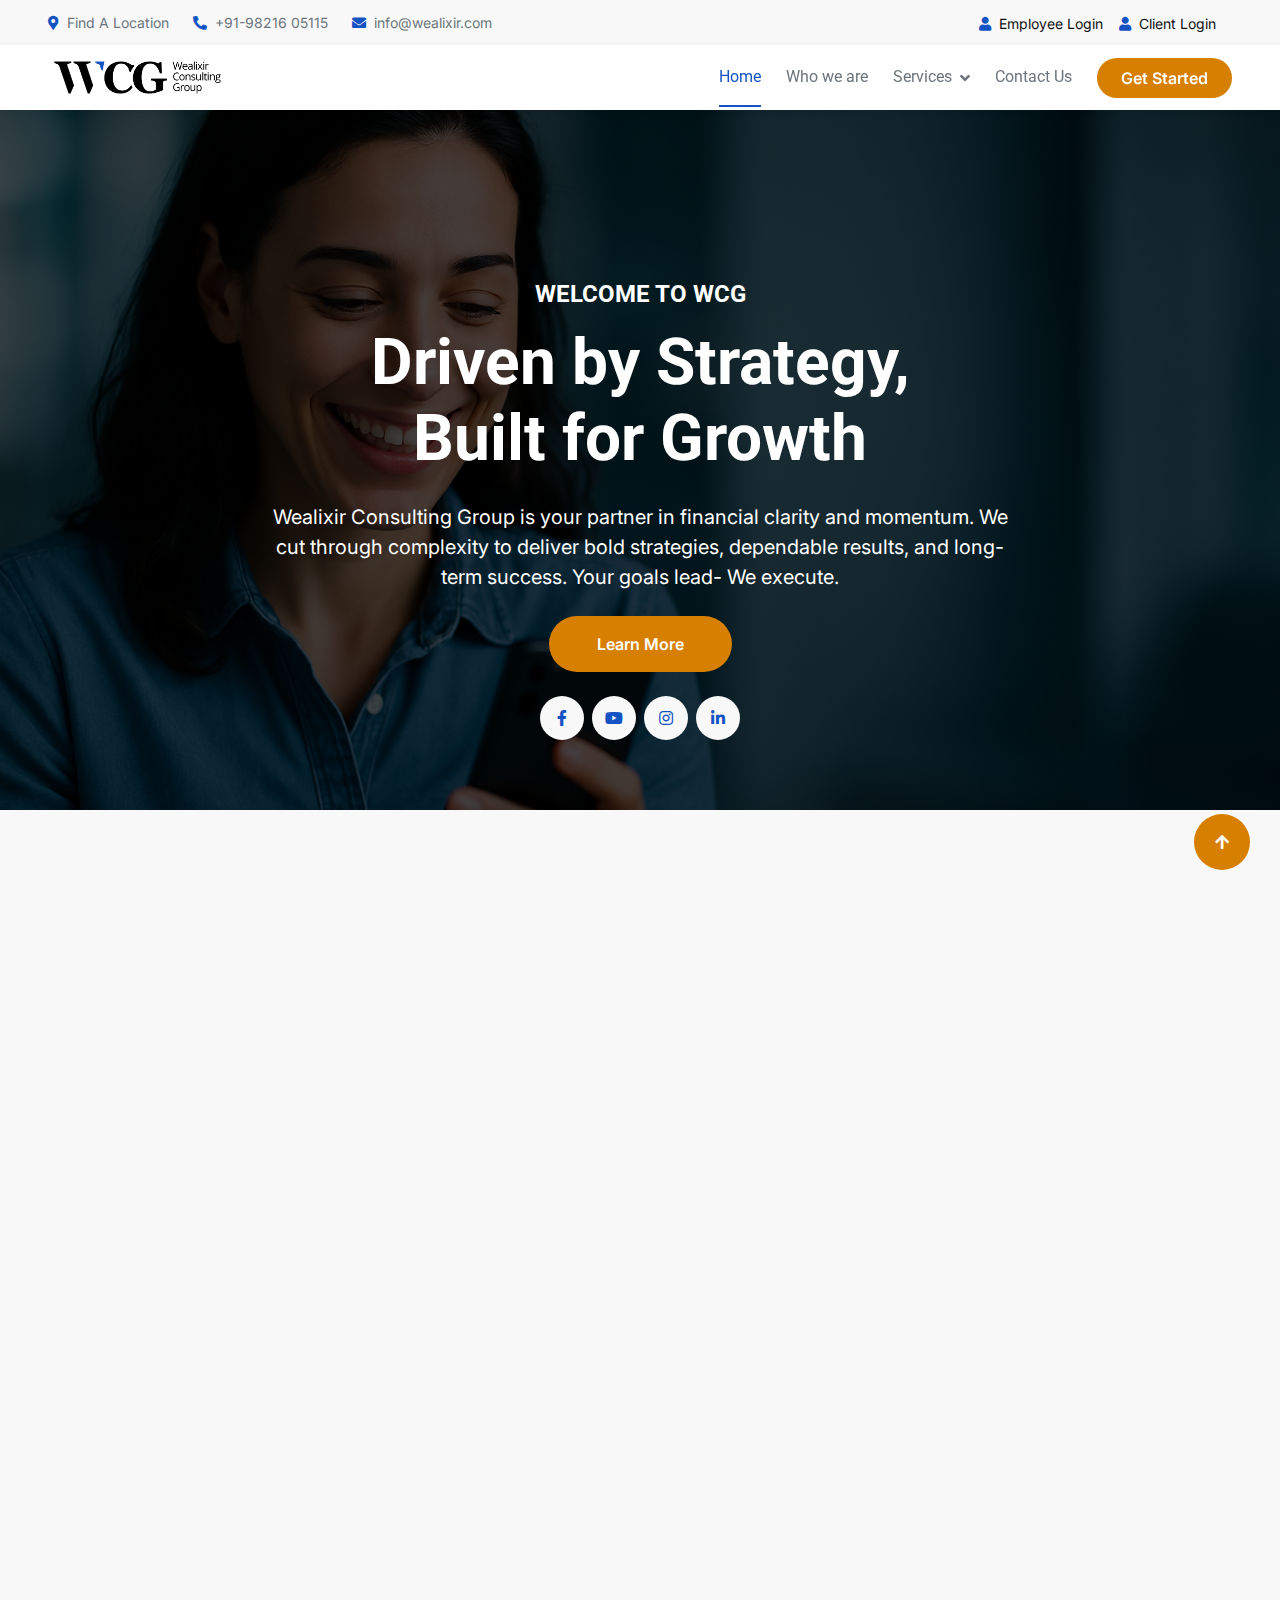
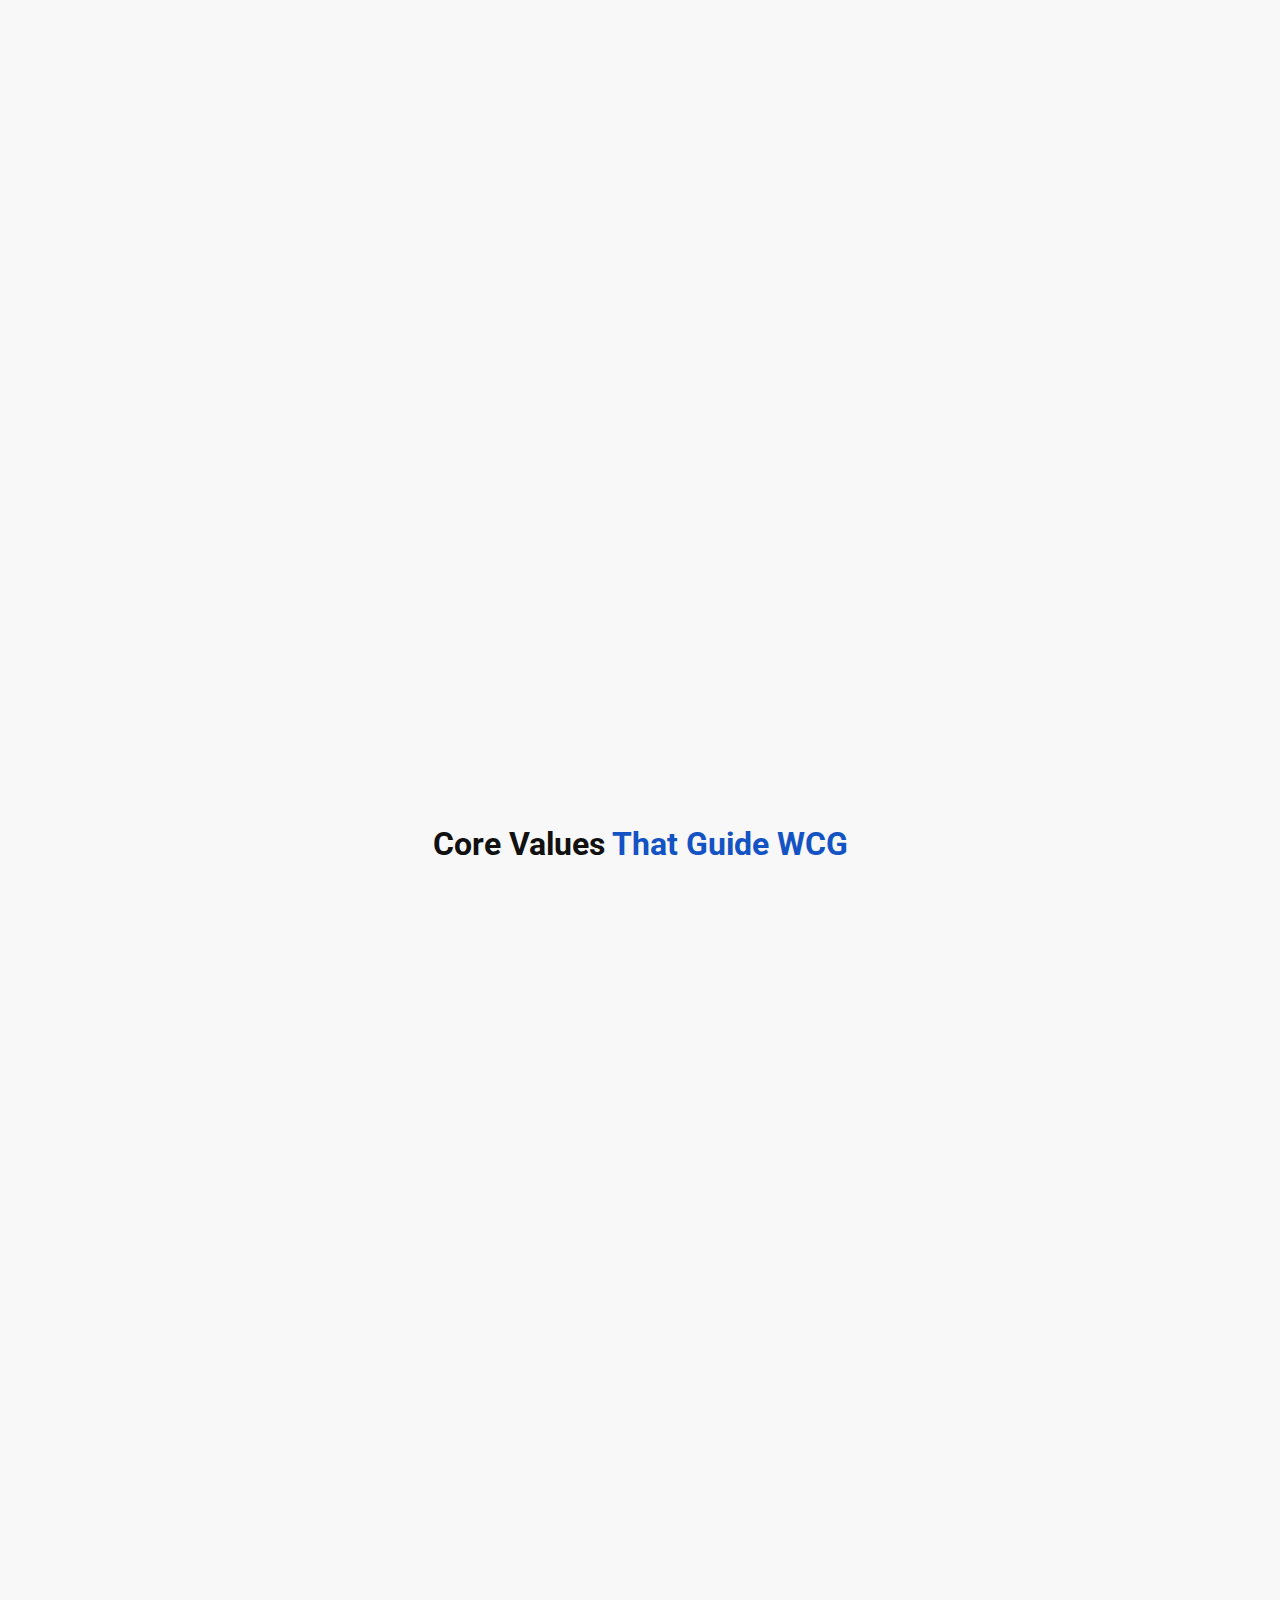
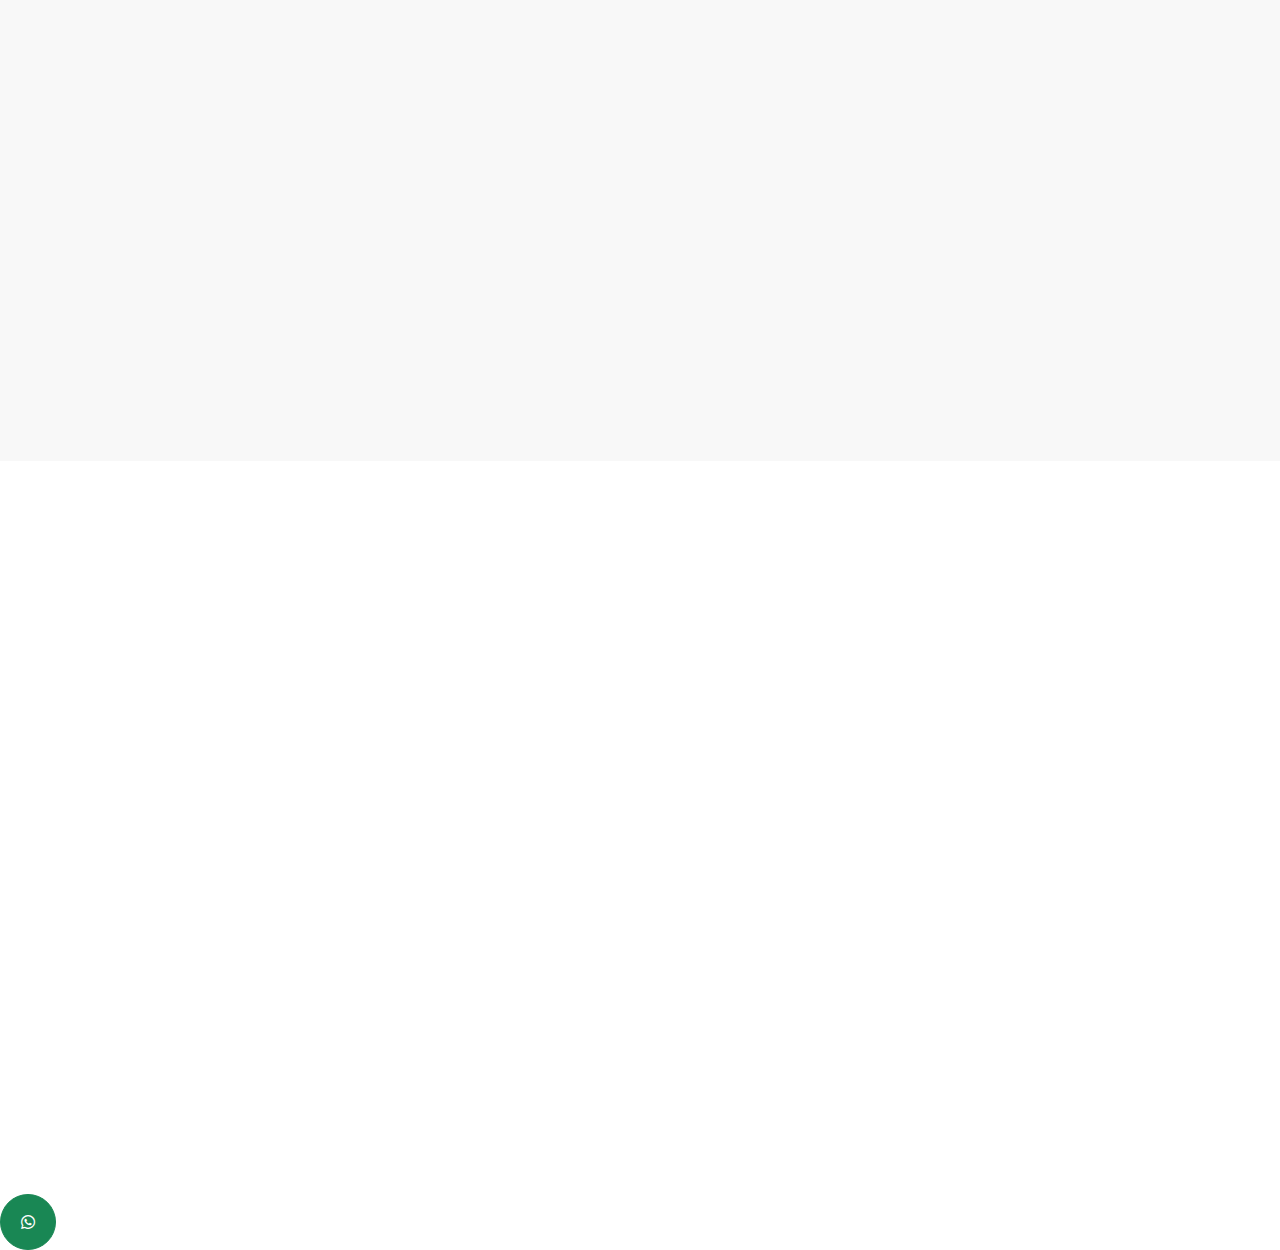
<file: index.html>
<!DOCTYPE html>
<html lang="en">

    <head>
  <meta charset="utf-8">
  <title>Wealixir Consulting Limited | Advisory, Compliance, Wealth & Risk Solutions</title>
  <meta name="viewport" content="width=device-width, initial-scale=1.0">

  <!-- SEO Meta Tags -->
  <meta name="keywords" content="Wealixir, Business Advisory, Compliance Services, Wealth Management, Risk Mitigation, Financial Consulting, India Entry Strategy, Global Accounting, FEMA Compliance, Tax Advisory, Insurance Planning">
  <meta name="description" content="Wealixir Consulting Limited empowers businesses and individuals with expert advisory, compliance, wealth management, and risk mitigation services across India and globally.">

  <!-- Favicon (Logo in browser tab) -->
  <link rel="icon" type="image/png" sizes="32x32" href="img/Logo_Primary.png">

  <!-- Open Graph Tags for Social Sharing -->
  <meta property="og:title" content="Wealixir Consulting Limited | Expert Financial & Advisory Solutions">
  <meta property="og:description" content="Power your growth with business consulting, global accounting, India entry strategies, tax and legal compliance, wealth planning, and complete insurance coverage.">
  <meta property="og:type" content="website">
  <meta property="og:url" content="https://www.wealixir.com">

  <!-- Additional Meta Tags -->
  <meta name="author" content="Wealixir Consulting Limited">
  <meta name="robots" content="index, follow">
  <link rel="canonical" href="https://www.wealixir.com">


        <!-- Google Web Fonts -->
        <link rel="preconnect" href="https://fonts.googleapis.com">
        <link rel="preconnect" href="https://fonts.gstatic.com" crossorigin>
        <link href="https://fonts.googleapis.com/css2?family=Inter:wght@100..900&family=Roboto:wght@400;500;700;900&display=swap" rel="stylesheet"> 

        <!-- Icon Font Stylesheet -->
        <link rel="stylesheet" href="https://use.fontawesome.com/releases/v5.15.4/css/all.css"/>
        <link href="https://cdn.jsdelivr.net/npm/bootstrap-icons@1.4.1/font/bootstrap-icons.css" rel="stylesheet">

        <!-- Libraries Stylesheet -->
        <link rel="stylesheet" href="lib/animate/animate.min.css"/>
        <link href="lib/lightbox/css/lightbox.min.css" rel="stylesheet">
        <link href="lib/owlcarousel/assets/owl.carousel.min.css" rel="stylesheet">


        <!-- Customized Bootstrap Stylesheet -->
        <link href="css/bootstrap.min.css" rel="stylesheet">

        <!-- Template Stylesheet -->
        <link href="css/style.css" rel="stylesheet">
    </head>

    <body>

        <!-- Spinner Start -->
        <div id="spinner" class="show bg-white position-fixed translate-middle w-100 vh-100 top-50 start-50 d-flex align-items-center justify-content-center">
            <div class="spinner-border text-primary" style="width: 3rem; height: 3rem;" role="status">
                <span class="sr-only">Loading...</span>
            </div>
        </div>
        <!-- Spinner End -->

        <!-- Topbar Start -->
        <div class="container-fluid topbar bg-light px-5 d-none d-lg-block">
            <div class="row gx-0 align-items-center">
                <div class="col-lg-8 text-center text-lg-start mb-2 mb-lg-0">
                    <div class="d-flex flex-wrap">
                        <a href="https://www.google.com/maps/dir//6VM3%2B66V,+RC+Patel+Rd,+Roshan+Nagar,+Borivali+West,+Mumbai,+Maharashtra+400091/@19.2331942,72.8118358,13z/data=!3m1!4b1!4m8!4m7!1m0!1m5!1m1!1s0x3be7b1007850bd05:0x9e13edba431e9711!2m2!1d72.8530357!2d19.2331178?entry=ttu&g_ep=EgoyMDI1MDYyMy4yIKXMDSoASAFQAw%3D%3D" class="text-muted small me-4"><i class="fas fa-map-marker-alt text-primary me-2"></i>Find A Location</a>
                        <a href="tel:+01234567890" class="text-muted small me-4"><i class="fas fa-phone-alt text-primary me-2"></i>+91-98216 05115</a>
                        <a href="mailto:example@gmail.com" class="text-muted small me-0"><i class="fas fa-envelope text-primary me-2"></i>info@wealixir.com</a>
                    </div>
                </div>
                <div class="col-lg-4 text-center text-lg-end">
                    <div class="d-inline-flex align-items-center" style="height: 45px;">
                        <a href="https://employeepage.powerappsportals.com/signin"><small class="me-3 text-dark"><i class="fa fa-user text-primary me-2"></i>Employee Login</small></a>
                        <a href="https://wealixir.investwell.app/app/#/login"><small class="me-3 text-dark"><i class="fa fa-user text-primary me-2"></i>Client Login</small></a>
                        </div>
                    </div>
                </div>
            </div>
        </div>
        <!-- Topbar End -->

        <!-- Navbar & Hero Start -->
        <div class="container-fluid position-relative p-0">
            <nav class="navbar navbar-expand-lg navbar-light px-4 px-lg-5 py-3 py-lg-0">
                <a href="index.html" class="navbar-brand d-flex align-items-center p-0">
  <img src="img/logo_image.png" alt="Wealixir Logo" class="logo img-fluid">
</a>

</a>

                
                <button class="navbar-toggler" type="button" data-bs-toggle="collapse" data-bs-target="#navbarCollapse">
                    <span class="fa fa-bars"></span>
                </button>
                <div class="collapse navbar-collapse" id="navbarCollapse">
                    <div class="navbar-nav ms-auto py-0">
                        <a href="index.html" class="nav-item nav-link active">Home</a>
                        <a href="about.html" class="nav-item nav-link">

                            Who we are</a>
                        <div class="nav-item dropdown">
                            <a href="#" class="nav-link" data-bs-toggle="dropdown">
                                <span class="dropdown-toggle">Services</span>
                            </a>
                            <div class="dropdown-menu m-0">
                                <a href="advisory.html" class="dropdown-item">Advisory</a>
                                <a href="compliance.html" class="dropdown-item">Compliance</a>
                                <a href="wealth_management.html" class="dropdown-item">Wealth Management</a>
                                <a href="risk_mitigation.html" class="dropdown-item">Risk Mitigation</a>
                                
                            </div>
                        </div>
                        <a href="contact.html" class="nav-item nav-link">Contact Us</a>
                    </div>
                    <a href="#" class="btn btn-primary rounded-pill py-2 px-4 my-3 my-lg-0 flex-shrink-0">Get Started</a>
                </div>
            </nav>

            <!-- Carousel Start -->
            <div class="header-carousel owl-carousel">
                <div class="header-carousel-item position-relative">
                    <img src="img/Hero_Section.png" class="img-fluid w-100" alt="Image">
                    <div class="carousel-caption d-flex flex-column align-items-center justify-content-center text-center">
                        <div class="container">
                            <div class="row justify-content-center">
                                <div class="col-lg-8">
                                    <h4 class="text-white text-uppercase fw-bold mb-3">WELCOME TO WCG	</h4>
                                    <h1 class="display-3 text-white fw-bold mb-4">
  Driven by Strategy,<br>Built for Growth
</h1>

                                    <p class="mb-4 fs-5 text-white">
                                        Wealixir Consulting Group is your partner in financial clarity and momentum. We cut through complexity to deliver bold strategies, dependable results, and long-term success. Your goals lead- We execute.		
                                    </p>
                                    <div class="d-flex flex-wrap justify-content-center gap-3">
                                        <a class="btn btn-primary rounded-pill py-3 px-5" href="#">Learn More</a>
                                    </div>
                                    <div class="d-flex align-items-center justify-content-center mt-4">
                                        <div class="d-flex gap-2">
                                            <a class="btn btn-md-square btn-light rounded-circle" href="https://www.facebook.com/wealixir"><i class="fab fa-facebook-f"></i></a>
                                            <a class="btn btn-md-square btn-light rounded-circle" href="https://www.youtube.com/@wealixir"><i class="fab fa-youtube"></i></a>
                                            <a class="btn btn-md-square btn-light rounded-circle" href="https://www.instagram.com/wealixir/?igshid=YmMyMTA2M2Y%3D"><i class="fab fa-instagram"></i></a>
                                            <a class="btn btn-md-square btn-light rounded-circle" href="https://in.linkedin.com/company/wealixir?original_referer=https%3A%2F%2Fwww.bing.com%2F"><i class="fab fa-linkedin-in"></i></a>
                                        </div>
                                    </div>
                                </div>
                            </div>
                        </div>
                    </div>
                </div>
            </div>
            <!-- Carousel End -->
        </div>
        <!-- Navbar & Hero End -->
         



        <!-- Abvout Start -->
        <div class="container-fluid py-5 bg-light about">
  <div class="container py-5">
    <div class="row g-5 align-items-center">
      
      <!-- Left Content -->
      <div class="col-lg-7 wow fadeInLeft" data-wow-delay="0.2s">
        <h5 class="text-uppercase fw-semibold mb-2" style="color: #1453C3;">About Us</h5>
        <h2 class="fw-bold text-dark">
  Wealixir Consulting Group <span class="text-primary">– One Relationship, Every Answer</span>
</h2>

        
        <p class="fs-5 text-muted mb-4">
          Wealixir is built for those who demand more than advice. Since 1996, we’ve delivered precision, insight, and long-term clarity — helping clients simplify complexity, navigate change, and act decisively across every financial move.		
        </p>

        <!-- CTA Button -->
        <a href="#about-details" class="btn btn-primary rounded-pill px-4 py-2 shadow-sm mb-4">
          Learn More About Us
        </a>

        <!-- Vision and Mission Cards -->
        <div class="row g-4">
          
          <!-- Vision Card -->
<div class="col-md-6">
  <div class="bg-white rounded-3 shadow-sm p-3 d-flex h-100 align-items-start">
    <div class="flex-shrink-0 me-3">
      <div class="text-white rounded-circle d-flex align-items-center justify-content-center" style="width: 48px; height: 48px; background-color: #1453C3;">
        <i class="fas fa-eye fa-sm"></i>
      </div>
    </div>
    <div>
      <h6 class="fw-bold mb-1">Vision</h6>
      <p class="small text-muted mb-0">
        To be a globally recognized leader in financial consulting, driving sustainable growth and economic empowerment through innovative solutions and unparalleled expertise.
      </p>
    </div>
  </div>
</div>

<!-- Mission Card -->
<div class="col-md-6">
  <div class="bg-white rounded-3 shadow-sm p-3 d-flex h-100 align-items-start">
    <div class="flex-shrink-0 me-3">
      <div class="text-white rounded-circle d-flex align-items-center justify-content-center" style="width: 48px; height: 48px; background-color: #1453C3;">
        <i class="fas fa-bullseye fa-sm"></i>
      </div>
    </div>
    <div>
      <h6 class="fw-bold mb-1">Mission</h6>
      <p class="small text-muted mb-0">
        To deliver bespoke financial solutions that empower clients globally, foster innovation, and build trust through integrity and excellence, while contributing to sustainable economic development.
      </p>
    </div>
  </div>
</div>


        </div>
      </div>



      <!-- Right Image Section -->
      <div class="col-lg-5 wow fadeInRight" data-wow-delay="0.2s">
        <div class="position-relative overflow-hidden shadow-lg rounded-4" style="height: 450px;">
  <div style="height: 130vh;">
  <div class="h-50">
    <img src="img/about.png" class="img-fluid w-100 h-100 object-fit-cover rounded-bottom" alt="Financial Growth">
  </div>
</div>

</div>
      </div>
    </div>
  </div>
</div>


        
        <!-- About End -->

        <!-- Services Start -->
<section class="container-fluid bg-light py-5">
  <div class="container py-5">
    <!-- Section Header -->
    <div class="text-center mx-auto mb-5 wow fadeInUp" data-wow-delay="0.1s" style="max-width: 720px;">
      <h5 class="text-primary text-uppercase fw-bold mb-2">Our Services</h5>
      <h2 class="fw-bold text-dark">
  What problem <span class="text-primary">can we solve together?</span>
</h2>

    </div>

    <!-- Services Grid -->
    <div class="row g-4 row-cols-1 row-cols-sm-2 row-cols-md-3 row-cols-lg-4">
      
      <!-- Service 1 -->
      <!-- Service 1: Advisory -->
<div class="col wow fadeInUp" data-wow-delay="0.2s">
  <div class="card h-100 border-0 rounded-4 shadow hover-shadow position-relative overflow-hidden">
    <img src="img/service-1.png" alt="Advisory Services" class="card-img-top" style="height: 220px; object-fit: cover;">
    <div class="card-body text-center p-4">
      <h5 class="fw-bold text-dark mb-2">Advisory</h5>
      <p class="text-muted small">
        Power your growth with expert business consulting, global accounting, India entry strategies, and risk-smart financial solutions.
      </p>
      <a href="advisory.html" class="btn btn-sm btn-primary rounded-pill px-4 mt-2">Learn More</a>
    </div>
  </div>
</div>

<!-- Service 2: Compliance -->
<div class="col wow fadeInUp" data-wow-delay="0.3s">
  <div class="card h-100 border-0 rounded-4 shadow hover-shadow position-relative overflow-hidden">
    <img src="img/service-2.png" alt="Compliance Services" class="card-img-top" style="height: 220px; object-fit: cover;">
    <div class="card-body text-center p-4">
      <h5 class="fw-bold text-dark mb-2">Compliance</h5>
      <p class="text-muted small">
        Stay ahead of the curve—our tax, legal, RBI, FEMA, FTP, and secretarial experts ensure you stay fully compliant, always.
      </p>
      <a href="compliance.html" class="btn btn-sm btn-primary rounded-pill px-4 mt-2">Learn More</a>
    </div>
  </div>
</div>

<!-- Service 3: Wealth Management -->
<div class="col wow fadeInUp" data-wow-delay="0.4s">
  <div class="card h-100 border-0 rounded-4 shadow hover-shadow position-relative overflow-hidden">
    <img src="img/service-3.png" alt="Wealth Management" class="card-img-top" style="height: 220px; object-fit: cover;">
    <div class="card-body text-center p-4">
      <h5 class="fw-bold text-dark mb-2">Wealth Management</h5>
      <p class="text-muted small">
        Build and preserve wealth with smart portfolio strategies, estate and goal planning, and risk profiling tailored to your future.
      </p>
      <a href="wealth_management.html" class="btn btn-sm btn-primary rounded-pill px-4 mt-2">Learn More</a>
    </div>
  </div>
</div>

<!-- Service 4: Risk Mitigation -->
<div class="col wow fadeInUp" data-wow-delay="0.5s">
  <div class="card h-100 border-0 rounded-4 shadow hover-shadow position-relative overflow-hidden">
    <img src="img/service-4.png" alt="Risk Mitigation" class="card-img-top" style="height: 220px; object-fit: cover;">
    <div class="card-body text-center p-4">
      <h5 class="fw-bold text-dark mb-2">Risk Mitigation</h5>
      <p class="text-muted small">
        Protect what matters. From life to travel, our insurance advisory covers every angle of personal and business risk.
      </p>
      <a href="risk_mitigation.html" class="btn btn-sm btn-primary rounded-pill px-4 mt-2">Learn More</a>
    </div>
  </div>
</div>


    </div>
  </div>
</section>

        

        
        <!-- Services End -->


        <!-- Offer Start -->

        <section class="container-fluid bg-light py-5">
  <div class="container py-5">
    <!-- Section Header -->
    <div class="text-center mb-5">
      <h5 class="text-uppercase text-primary fw-semibold wow fadeInUp" data-wow-delay="0.1s">
        Our Values
      </h5>
      <h2 class="fw-bold text-dark">
   Core Values <span class="text-primary">That Guide WCG</span>
</h2>
    </div>

    <div class="row g-4">
      <!-- Navigation Pill Section -->
      <div class="col-lg-5">
  <div class="nav flex-column nav-pills bg-white border border-primary rounded-4 shadow-sm p-5 wow fadeInLeft"
       data-wow-delay="0.2s"
       id="v-pills-tab"
       role="tablist"
       style="max-height: 100%;">

    <button class="nav-link active mb-2 text-start py-2 px-3 rounded-pill fw-medium"
            data-bs-toggle="pill"
            data-bs-target="#value1"
            role="tab">
      Innovation Leadership
    </button>

    <button class="nav-link mb-2 text-start py-2 px-3 rounded-pill fw-medium"
            data-bs-toggle="pill"
            data-bs-target="#value2"
            role="tab">
      Client-Centric Approach
    </button>

    <button class="nav-link mb-2 text-start py-2 px-3 rounded-pill fw-medium"
            data-bs-toggle="pill"
            data-bs-target="#value3"
            role="tab">
      Ethical Excellence
    </button>

    <button class="nav-link text-start py-2 px-3 rounded-pill fw-medium"
            data-bs-toggle="pill"
            data-bs-target="#value4"
            role="tab">
      Community Stewardship
    </button>
    
  </div>
</div>


      <!-- Tab Content Section -->
      <div class="col-lg-7">
        <div class="tab-content wow fadeInRight" data-wow-delay="0.4s">

          <!-- Value 1 -->
          <div class="tab-pane fade show active" id="value1" role="tabpanel">
            <div class="card border-0 shadow-sm p-4 bg-white rounded-4">
              <div class="row align-items-center g-4">
                <div class="col-md-6">
                  <img src="img/value/Innovation Leadership.png" alt="Innovation Leadership" class="img-fluid rounded-3">
                </div>
                <div class="col-md-6">
                  <h4 class="fw-bold text-dark mb-3">Innovation Leadership</h4>
                  <p class="text-muted mb-0">
                    We continuously pioneer new and better ways to serve our clients and communities, embracing forward-thinking strategies.
                  </p>
                </div>
              </div>
            </div>
          </div>

          <!-- Value 2 -->
          <div class="tab-pane fade" id="value2" role="tabpanel">
            <div class="card border-0 shadow-sm p-4 bg-white rounded-4">
              <div class="row align-items-center g-4">
                <div class="col-md-6">
                  <img src="img/value/Client First.png" alt="Client-Centric Approach" class="img-fluid rounded-3">
                </div>
                <div class="col-md-6">
                  <h4 class="fw-bold text-dark mb-3">Client-Centric Approach</h4>
                  <p class="text-muted mb-0">
                    Our clients are at the heart of everything we do. We commit to understanding their goals and surpassing expectations with tailored guidance.
                  </p>
                </div>
              </div>
            </div>
          </div>

          <!-- Value 3 -->
          <div class="tab-pane fade" id="value3" role="tabpanel">
            <div class="card border-0 shadow-sm p-4 bg-white rounded-4">
              <div class="row align-items-center g-4">
                <div class="col-md-6">
                  <img src="img/value/Ethical.png" alt="Ethical Excellence" class="img-fluid rounded-3">
                </div>
                <div class="col-md-6">
                  <h4 class="fw-bold text-dark mb-3">Ethical Excellence</h4>
                  <p class="text-muted mb-0">
                    We operate with integrity, transparency, and professionalism in every client interaction and decision we make.
                  </p>
                </div>
              </div>
            </div>
          </div>

          <!-- Value 4 -->
          <div class="tab-pane fade" id="value4" role="tabpanel">
            <div class="card border-0 shadow-sm p-4 bg-white rounded-4">
              <div class="row align-items-center g-4">
                <div class="col-md-6">
                  <img src="img/value/community care.png" alt="Community Stewardship" class="img-fluid rounded-3">
                </div>
                <div class="col-md-6">
                  <h4 class="fw-bold text-dark mb-3">Community Stewardship</h4>
                  <p class="text-muted mb-0">
                    We believe in giving back and contributing positively to the communities we serve, empowering long-term, inclusive impact.
                  </p>
                </div>
              </div>
            </div>
          </div>

        </div> <!-- End Tab Content -->
      </div>
    </div>
  </div>
</section>


        
        
        <!-- Offer End -->

        <!-- Blog Start -->
        

        <!-- Blog End -->


        <!-- FAQs Start -->
        <div class="container-fluid faq-section py-5 bg-light">
            <div class="container py-5">
                <div class="text-center mx-auto pb-5 wow fadeInUp" data-wow-delay="0.2s" style="max-width: 800px;">
                    <h4 class="text-primary">FAQs</h4>
                    <h1 class="display-5 mb-4">Frequently Asked Questions</h1>
                    <p class="mb-0">Find answers to common queries about Wealixir’s financial services, investment strategies, and wealth management solutions.</p>
                </div>
                <div class="row justify-content-center">
                    <div class="col-lg-10 wow fadeInLeft" data-wow-delay="0.2s">
                        <div class="accordion accordion-flush bg-white shadow p-4 rounded" id="faqAccordion">
                            <div class="accordion-item">
                                <h2 class="accordion-header" id="headingOne">
                                    <button class="accordion-button collapsed" type="button" data-bs-toggle="collapse" data-bs-target="#collapseOne" aria-expanded="false" aria-controls="collapseOne">
                                        What is Wealixir?
                                    </button>
                                </h2>
                                <div id="collapseOne" class="accordion-collapse collapse" aria-labelledby="headingOne" data-bs-parent="#faqAccordion">
                                    <div class="accordion-body">Wealixir is a trusted financial consulting firm specializing in investment strategies, wealth management, and financial planning to help clients achieve long-term financial stability.</div>
                                </div>
                            </div>
                            <div class="accordion-item">
                                <h2 class="accordion-header" id="headingTwo">
                                    <button class="accordion-button collapsed" type="button" data-bs-toggle="collapse" data-bs-target="#collapseTwo" aria-expanded="false" aria-controls="collapseTwo">
                                        What services does Wealixir offer?
                                    </button>
                                </h2>
                                <div id="collapseTwo" class="accordion-collapse collapse" aria-labelledby="headingTwo" data-bs-parent="#faqAccordion">
                                    <div class="accordion-body">Wealixir offers a wide range of services, including financial advisory, investment planning, risk management, retirement planning, and tax optimization strategies.</div>
                                </div>
                            </div>
                            <div class="accordion-item">
                                <h2 class="accordion-header" id="headingThree">
                                    <button class="accordion-button collapsed" type="button" data-bs-toggle="collapse" data-bs-target="#collapseThree" aria-expanded="false" aria-controls="collapseThree">
                                        How can Wealixir help grow my investments?
                                    </button>
                                </h2>
                                <div id="collapseThree" class="accordion-collapse collapse" aria-labelledby="headingThree" data-bs-parent="#faqAccordion">
                                    <div class="accordion-body">Wealixir provides tailored investment strategies based on market analysis, risk assessment, and portfolio diversification to maximize returns and ensure financial growth.</div>
                                </div>
                            </div>
                            <div class="accordion-item">
                                <h2 class="accordion-header" id="headingFour">
                                    <button class="accordion-button collapsed" type="button" data-bs-toggle="collapse" data-bs-target="#collapseFour" aria-expanded="false" aria-controls="collapseFour">
                                        Is my financial information safe with Wealixir?
                                    </button>
                                </h2>
                                <div id="collapseFour" class="accordion-collapse collapse" aria-labelledby="headingFour" data-bs-parent="#faqAccordion">
                                    <div class="accordion-body">Yes, Wealixir follows strict security protocols and encryption measures to ensure your personal and financial data is kept confidential and protected from cyber threats.</div>
                                </div>
                            </div>
                            <div class="accordion-item">
                                <h2 class="accordion-header" id="headingFive">
                                    <button class="accordion-button collapsed" type="button" data-bs-toggle="collapse" data-bs-target="#collapseFive" aria-expanded="false" aria-controls="collapseFive">
                                        Who can benefit from Wealixir’s services?
                                    </button>
                                </h2>
                                <div id="collapseFive" class="accordion-collapse collapse" aria-labelledby="headingFive" data-bs-parent="#faqAccordion">
                                    <div class="accordion-body">Our services cater to individuals, businesses, and institutions seeking expert financial guidance, investment planning, and wealth management solutions tailored to their goals.</div>
                                </div>
                            </div>
                            <div class="accordion-item">
                                <h2 class="accordion-header" id="headingSix">
                                    <button class="accordion-button collapsed" type="button" data-bs-toggle="collapse" data-bs-target="#collapseSix" aria-expanded="false" aria-controls="collapseSix">
                                        How can I get started with Wealixir?
                                    </button>
                                </h2>
                                <div id="collapseSix" class="accordion-collapse collapse" aria-labelledby="headingSix" data-bs-parent="#faqAccordion">
                                    <div class="accordion-body">Getting started is simple! Contact our team, schedule a consultation, and let us help you create a customized financial strategy aligned with your goals and risk appetite.</div>
                                </div>
                            </div>
                        </div>
                    </div>
                </div>
            </div>
        </div>
        
        
        <!-- FAQs End -->


        <!-- Testimonial Start -->
        
        <!-- Testimonial End -->

        <!-- Footer Start -->
        <div class="container-fluid footer py-5 wow fadeIn" data-wow-delay="0.2s">
            <div class="container py-5 border-start-0 border-end-0" style="border: 1px solid; border-color: rgba(80, 78, 78, 0.08);">
                <div class="row g-5">
                    <div class="col-md-6 col-lg-6 col-xl-4">
                        <div class="footer-item">
                            <a href="index.html" class="navbar-brand d-flex align-items-center p-0">
  <img src="img/logo_image-01.png" alt="Wealixir Logo" class="img-fluid" style="height: 60px; width: auto;">
</a>
                            <p class="mb-4">Wealixir – Open doors to a new way of life! End the ordeal of managing different aspects of your financial portfolio yourself. Insurance, Investments, Taxation, Real Estate everything all under one-roof. Plans curated for you by experts with decades of experience to help you create wealth and mitigate risks – safe and sure. Welcome Wealth!</p>
                            <div class="d-flex">
                                <a href="https://apps.apple.com/in/app/wealixir/id1658290859" class="bg-primary d-flex rounded align-items-center py-2 px-3 me-2">
                                    <i class="fas fa-apple-alt text-white"></i>
                                    <div class="ms-3">
                                        <small class="text-white">iOS App</small>
                                        <h6 class="text-white">App Store</h6>
                                    </div>
                                </a>
                                <a href="https://play.google.com/store/apps/details?id=com.iw.wealixir" class="bg-dark d-flex rounded align-items-center py-2 px-3 ms-2">
                                    <i class="fas fa-play text-primary"></i>
                                    <div class="ms-3">
                                        <small class="text-white">Get it on</small>
                                        <h6 class="text-white">Google Play</h6>
                                    </div>
                                </a>
                            </div>
                        </div>
                    </div>
                    <div class="col-md-6 col-lg-6 col-xl-2">
                        <div class="footer-item text-white">
    <h4 class="text-white mb-4">Quick Links</h4>
    <a href="index.html"><i class="fas fa-angle-right me-2"></i> Home</a>
    <a href="about.html"><i class="fas fa-angle-right me-2"></i> Who We Are</a>
    <a href="advisory.html"><i class="fas fa-angle-right me-2"></i> Advisory</a>
    <a href="compliance.html"><i class="fas fa-angle-right me-2"></i> Compliance</a>
    <a href="wealth_management.html"><i class="fas fa-angle-right me-2"></i> Wealth</a>
    <a href="risk_mitigation.html"><i class="fas fa-angle-right me-2"></i> Risk Mitigation</a>
    <a href="contact.html"><i class="fas fa-angle-right me-2"></i> Contact Us</a>
</div>
                    </div>
                    <div class="col-md-6 col-lg-6 col-xl-3">
                        <div class="footer-item text-white">
                            <h4 class="text-white mb-4">Support</h4>
                            <a href="#"><i class="fas fa-angle-right me-2"></i> Privacy Policy</a>
                            <a href="#"><i class="fas fa-angle-right me-2"></i> Terms & Conditions</a>
                            <a href="#"><i class="fas fa-angle-right me-2"></i> Disclaimer</a>
                            <a href="#"><i class="fas fa-angle-right me-2"></i> Support</a>
                            <a href="#"><i class="fas fa-angle-right me-2"></i> FAQ</a>
                            <a href="#"><i class="fas fa-angle-right me-2"></i> Help</a>
                        </div>
                    </div>
                    <div class="col-md-6 col-lg-6 col-xl-3">
                <div class="footer-item text-white">
                    <h4 class=" text-white mb-4">Contact Info</h4>

                    <!-- Address -->
                    <div class="d-flex align-items-start mb-3">
                        <i class="fas fa-map-marker-alt text-primary me-3 mt-1"></i>
                        <p class="mb-0">Regd Office: 10, Shroffwadi, Sodawala Lane, Borivali (W), Mumbai - 400092</p>
                    </div>
                    <a href="contact.html" class="btn btn-primary text-white rounded-pill px-4 py-2 mb-3">
                        View All Office Locations
                    </a>

                    <!-- Email -->
                    <div class="d-flex align-items-center mb-2">
                        <i class="fas fa-envelope text-primary me-3"></i>
                        <p class="mb-0">info@example.com</p>
                    </div>

                    <!-- Phone -->
                    <div class="d-flex align-items-center mb-3">
                        <i class="fa fa-phone-alt text-primary me-3"></i>
                        <p class="mb-0">+91-98216 05115</p>
                    </div>

                    <!-- Social Icons -->
                    <div class="d-flex">
                        <a class="btn btn-primary btn-sm-square rounded-circle me-2" href="https://www.facebook.com/wealixir"><i class="fab fa-facebook-f text-white"></i></a>
                        <a class="btn btn-primary btn-sm-square rounded-circle me-2" href="https://www.youtube.com/@wealixir"><i class="fab fa-youtube text-white"></i></a>
                        <a class="btn btn-primary btn-sm-square rounded-circle me-2" href="https://www.instagram.com/wealixir"><i class="fab fa-instagram text-white"></i></a>
                        <a class="btn btn-primary btn-sm-square rounded-circle" href="https://in.linkedin.com/company/wealixir"><i class="fab fa-linkedin-in text-white"></i></a>
                    </div>
                        </div>
                    </div>
                </div>
                <div class="row mt-5 pt-4 border-top text-center">
            <div class="col-12">
                <p class="text-white mb-0">
                    &copy; <span id="currentYear"></span> <strong>WCG</strong>. All rights reserved.
                </p>
            </div>
        </div>
            </div>
        </div>
        <!-- Footer End -->
        
        <!-- Back to Top -->
        <a href="#" class="btn btn-primary btn-lg-square rounded-circle back-to-top"><i class="fa fa-arrow-up"></i></a>

        <!-- Chatbot Icon -->
<a href="https://wa.me/919821605115" target="_blank" class="btn btn-success btn-lg-square rounded-circle chatbot-icon">
  <i class="fab fa-whatsapp"></i>
</a>



        
        <!-- JavaScript Libraries -->
        <script src="https://ajax.googleapis.com/ajax/libs/jquery/3.6.4/jquery.min.js"></script>
        <script src="https://cdn.jsdelivr.net/npm/bootstrap@5.0.0/dist/js/bootstrap.bundle.min.js"></script>
        <script src="lib/wow/wow.min.js"></script>
        <script src="lib/easing/easing.min.js"></script>
        <script src="lib/waypoints/waypoints.min.js"></script>
        <script src="lib/counterup/counterup.min.js"></script>
        <script src="lib/lightbox/js/lightbox.min.js"></script>
        <script src="lib/owlcarousel/owl.carousel.min.js"></script>
        

        <!-- Template Javascript -->
        <script src="js/main.js"></script>
    </body>

</html>
</file>
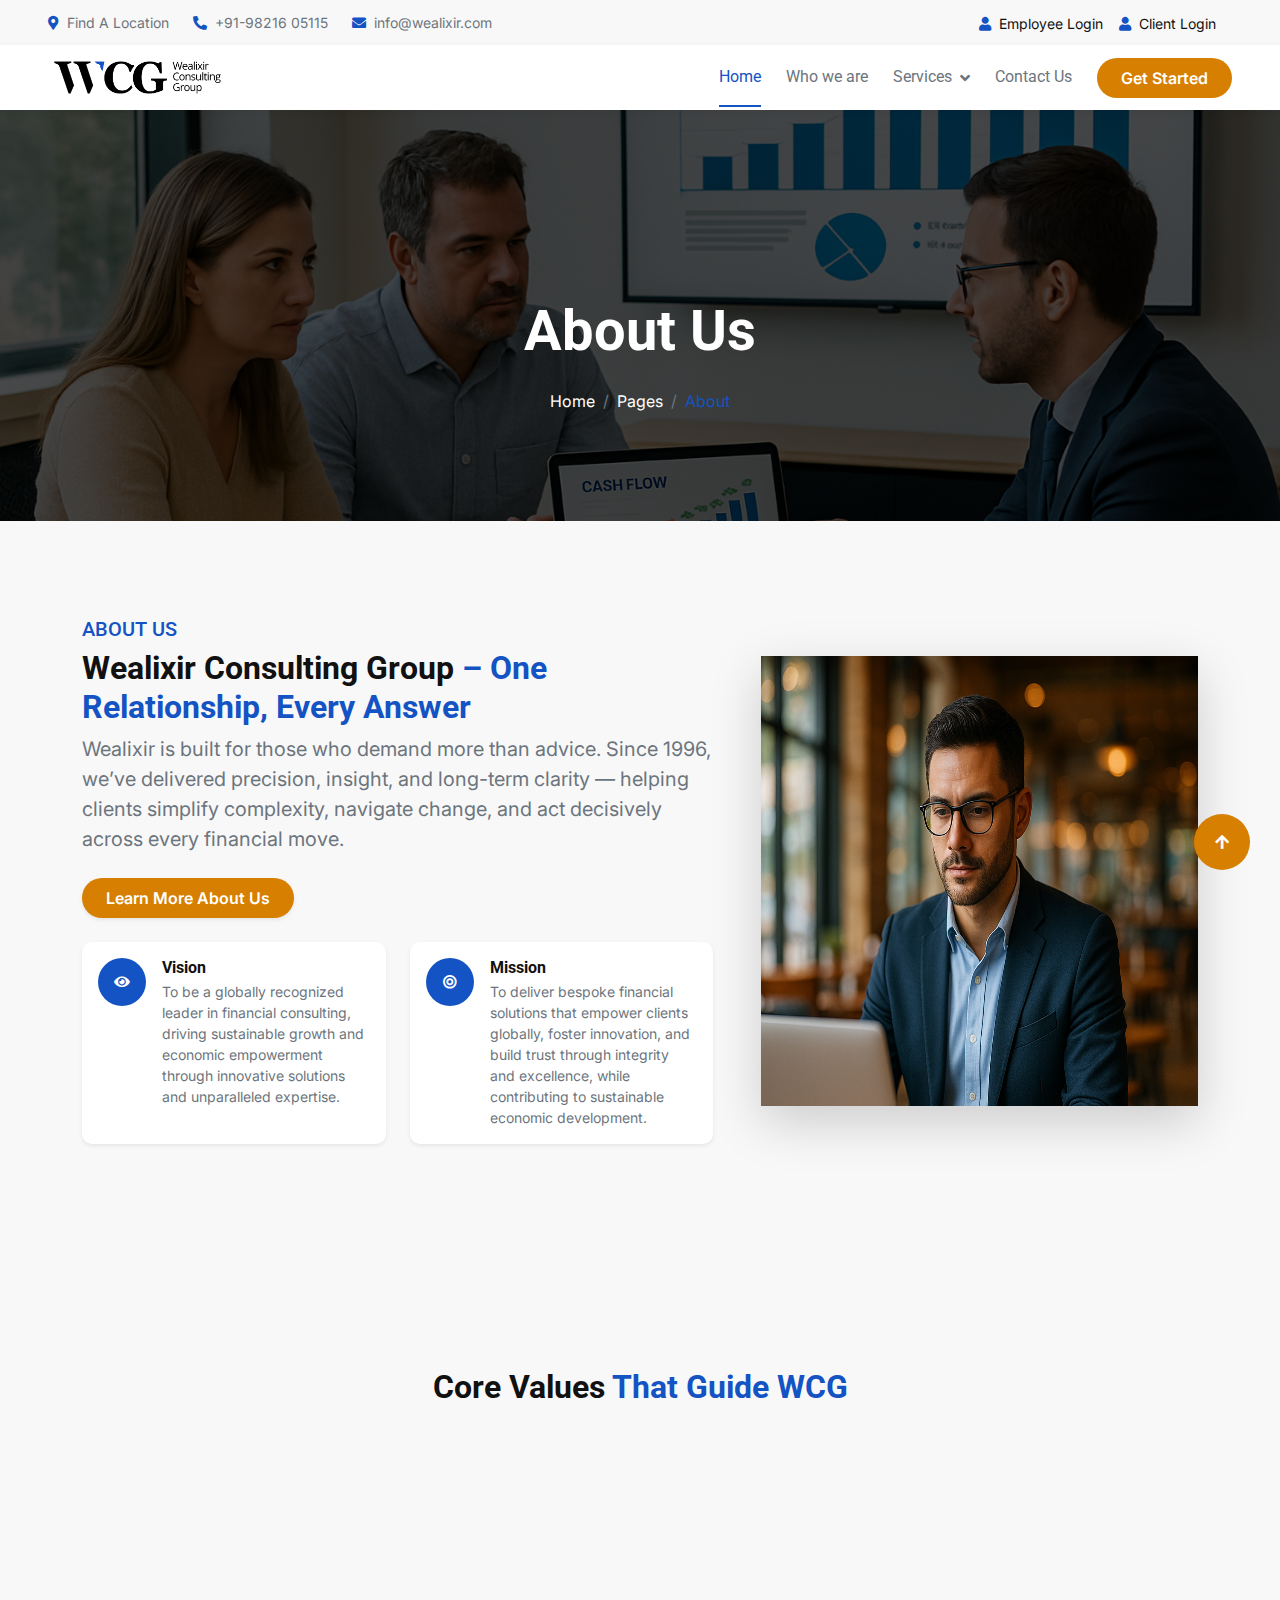
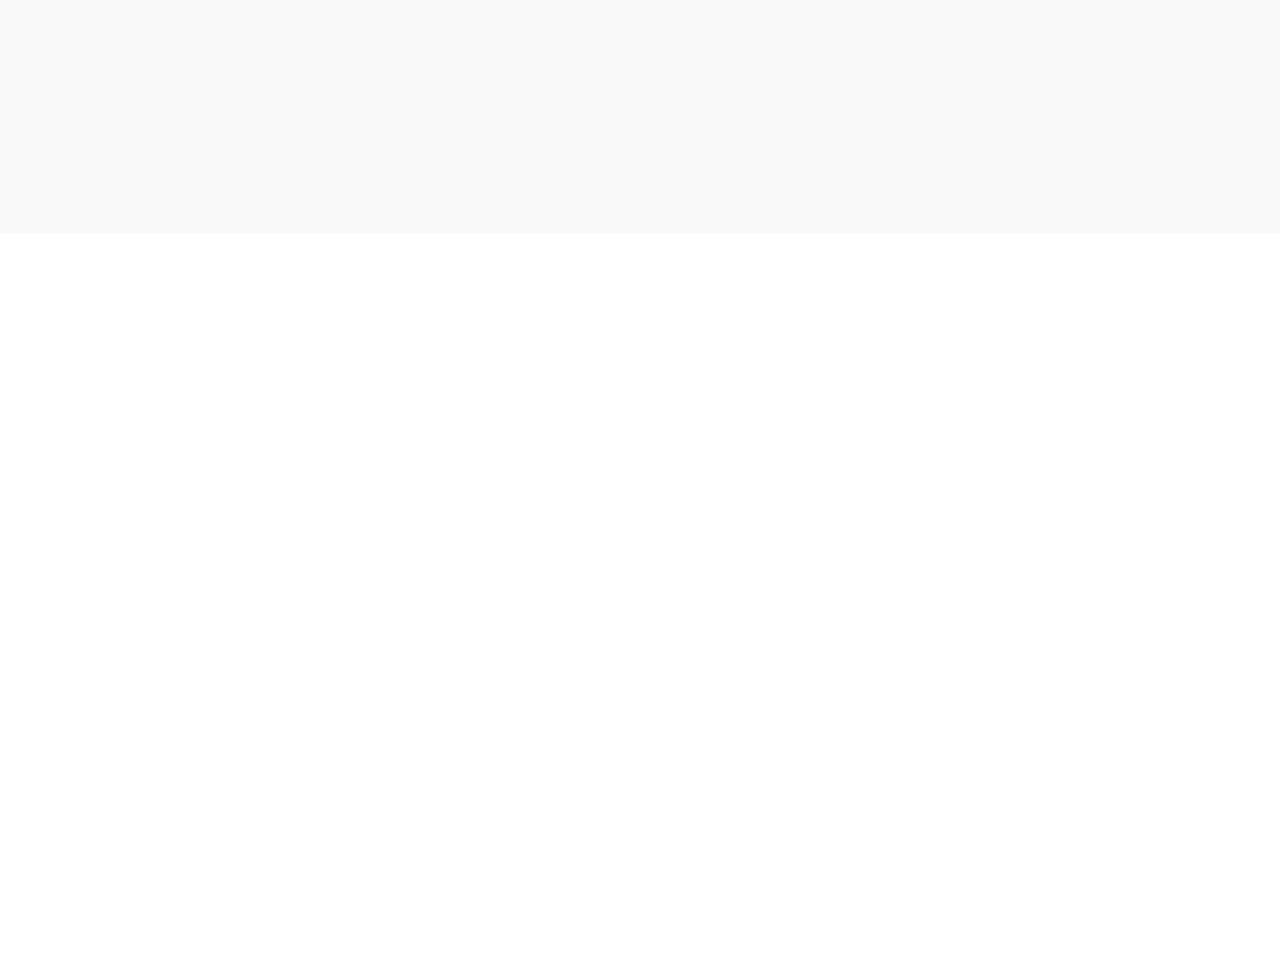
<file: about.html>
<!DOCTYPE html>
<html lang="en">

    <head>
  <meta charset="utf-8">
  <title>Wealixir Consulting Limited | Advisory, Compliance, Wealth & Risk Solutions</title>
  <meta name="viewport" content="width=device-width, initial-scale=1.0">

  <!-- SEO Meta Tags -->
  <meta name="keywords" content="Wealixir, Business Advisory, Compliance Services, Wealth Management, Risk Mitigation, Financial Consulting, India Entry Strategy, Global Accounting, FEMA Compliance, Tax Advisory, Insurance Planning">
  <meta name="description" content="Wealixir Consulting Limited empowers businesses and individuals with expert advisory, compliance, wealth management, and risk mitigation services across India and globally.">

  <!-- Favicon (Logo in browser tab) -->
  <link rel="icon" type="image/png" sizes="32x32" href="img/Logo_Primary.png">

  <!-- Open Graph Tags for Social Sharing -->
  <meta property="og:title" content="Wealixir Consulting Limited | Expert Financial & Advisory Solutions">
  <meta property="og:description" content="Power your growth with business consulting, global accounting, India entry strategies, tax and legal compliance, wealth planning, and complete insurance coverage.">
  <meta property="og:type" content="website">
  <meta property="og:url" content="https://www.wealixir.com">

  <!-- Additional Meta Tags -->
  <meta name="author" content="Wealixir Consulting Limited">
  <meta name="robots" content="index, follow">
  <link rel="canonical" href="https://www.wealixir.com">


        <!-- Google Web Fonts -->
        <link rel="preconnect" href="https://fonts.googleapis.com">
        <link rel="preconnect" href="https://fonts.gstatic.com" crossorigin>
        <link href="https://fonts.googleapis.com/css2?family=Inter:wght@100..900&family=Roboto:wght@400;500;700;900&display=swap" rel="stylesheet"> 

        <!-- Icon Font Stylesheet -->
        <link rel="stylesheet" href="https://use.fontawesome.com/releases/v5.15.4/css/all.css"/>
        <link href="https://cdn.jsdelivr.net/npm/bootstrap-icons@1.4.1/font/bootstrap-icons.css" rel="stylesheet">

        <!-- Libraries Stylesheet -->
        <link rel="stylesheet" href="lib/animate/animate.min.css"/>
        <link href="lib/lightbox/css/lightbox.min.css" rel="stylesheet">
        <link href="lib/owlcarousel/assets/owl.carousel.min.css" rel="stylesheet">


        <!-- Customized Bootstrap Stylesheet -->
        <link href="css/bootstrap.min.css" rel="stylesheet">

        <!-- Template Stylesheet -->
        <link href="css/style.css" rel="stylesheet">
    </head>

    <body>

        <!-- Spinner Start -->
        <div id="spinner" class="show bg-white position-fixed translate-middle w-100 vh-100 top-50 start-50 d-flex align-items-center justify-content-center">
            <div class="spinner-border text-primary" style="width: 3rem; height: 3rem;" role="status">
                <span class="sr-only">Loading...</span>
            </div>
        </div>
        <!-- Spinner End -->

        <!-- Topbar Start -->
        <div class="container-fluid topbar bg-light px-5 d-none d-lg-block">
            <div class="row gx-0 align-items-center">
                <div class="col-lg-8 text-center text-lg-start mb-2 mb-lg-0">
                    <div class="d-flex flex-wrap">
                        <a href="https://www.google.com/maps?gs_lcrp=EgZjaHJvbWUyBggAEEUYOTIGCAEQRRg8MgcIAhAAGIAEMgYIAxBFGDwyBggEEEUYQTIGCAUQRRg8MgYIBhBFGEEyBggHEEUYPNIBCDM4MDRqMGo3qAIAsAIA&um=1&ie=UTF-8&fb=1&gl=in&sa=X&geocode=KdGqg_WUx-c7MTPRq58x8Oq0&daddr=119,+Shiv+Krupa,+Industrial+Estate,+Lal+Bahadur+Shastri+Marg,+Surya+Nagar,+Chandan+Nagar,+Vikhroli+West,+Mumbai,+Maharashtra+400083" class="text-muted small me-4"><i class="fas fa-map-marker-alt text-primary me-2"></i>Find A Location</a>
                        <a href="tel:+01234567890" class="text-muted small me-4"><i class="fas fa-phone-alt text-primary me-2"></i>+91-98216 05115</a>
                        <a href="mailto:example@gmail.com" class="text-muted small me-0"><i class="fas fa-envelope text-primary me-2"></i>info@wealixir.com</a>
                    </div>
                </div>
                <div class="col-lg-4 text-center text-lg-end">
                    <div class="d-inline-flex align-items-center" style="height: 45px;">
                        <a href="https://employeepage.powerappsportals.com/signin"><small class="me-3 text-dark"><i class="fa fa-user text-primary me-2"></i>Employee Login</small></a>
                        <a href="https://wealixir.investwell.app/app/#/login"><small class="me-3 text-dark"><i class="fa fa-user text-primary me-2"></i>Client Login</small></a>
                        </div>
                    </div>
                </div>
            </div>
        </div>
        <!-- Topbar End -->

        <!-- Navbar & Hero Start -->
        <div class="container-fluid position-relative p-0">
            <nav class="navbar navbar-expand-lg navbar-light px-4 px-lg-5 py-3 py-lg-0">
                <a href="index.html" class="navbar-brand d-flex align-items-center p-0">
  <img src="img/logo_image.png" alt="Wealixir Logo" class="logo img-fluid">
</a>

                
                <button class="navbar-toggler" type="button" data-bs-toggle="collapse" data-bs-target="#navbarCollapse">
                    <span class="fa fa-bars"></span>
                </button>
                <div class="collapse navbar-collapse" id="navbarCollapse">
                    <div class="navbar-nav ms-auto py-0">
                        <a href="index.html" class="nav-item nav-link active">Home</a>
                        <a href="about.html" class="nav-item nav-link">

                            Who we are</a>
                        <div class="nav-item dropdown">
                            <a href="#" class="nav-link" data-bs-toggle="dropdown">
                                <span class="dropdown-toggle">Services</span>
                            </a>
                            <div class="dropdown-menu m-0">
                                <a href="advisory.html" class="dropdown-item">Advisory</a>
                                <a href="compliance.html" class="dropdown-item">Compliance</a>
                                <a href="wealth_management.html" class="dropdown-item">Wealth Management</a>
                                <a href="risk_mitigation.html" class="dropdown-item">Risk Mitigation</a>
                                
                            </div>
                        </div>
                        <a href="contact.html" class="nav-item nav-link">Contact Us</a>
                    </div>
                    <a href="#" class="btn btn-primary rounded-pill py-2 px-4 my-3 my-lg-0 flex-shrink-0">Get Started</a>
                </div>
            </nav>

            <!-- Header Start -->
            <div class="container-fluid bg-breadcrumb">
                <div class="container text-center py-5" style="max-width: 900px;">
                    <h4 class="text-white display-4 mb-4 wow fadeInDown" data-wow-delay="0.1s">About Us</h4>
                    <ol class="breadcrumb d-flex justify-content-center mb-0 wow fadeInDown" data-wow-delay="0.3s">
                        <li class="breadcrumb-item"><a href="index.html">Home</a></li>
                        <li class="breadcrumb-item"><a href="#">Pages</a></li>
                        <li class="breadcrumb-item active text-primary">About</li>
                    </ol>    
                </div>
            </div>
            <!-- Header End -->
        </div>
        <!-- Navbar & Hero End -->


        <!-- Abvout Start -->
        <div class="container-fluid py-5 bg-light about">
  <div class="container py-5">
    <div class="row g-5 align-items-center">
      
      <!-- Left Content -->
      <div class="col-lg-7 wow fadeInLeft" data-wow-delay="0.2s">
        <h5 class="text-uppercase fw-semibold mb-2" style="color: #1453C3;">About Us</h5>
        <h2 class="fw-bold text-dark">
  Wealixir Consulting Group <span class="text-primary">– One Relationship, Every Answer</span>
</h2>

        
        <p class="fs-5 text-muted mb-4">
          Wealixir is built for those who demand more than advice. Since 1996, we’ve delivered precision, insight, and long-term clarity — helping clients simplify complexity, navigate change, and act decisively across every financial move.		
        </p>

        <!-- CTA Button -->
        <a href="#about-details" class="btn btn-primary rounded-pill px-4 py-2 shadow-sm mb-4">
          Learn More About Us
        </a>

        <!-- Vision and Mission Cards -->
        <div class="row g-4">
          
          <!-- Vision Card -->
<div class="col-md-6">
  <div class="bg-white rounded-3 shadow-sm p-3 d-flex h-100 align-items-start">
    <div class="flex-shrink-0 me-3">
      <div class="text-white rounded-circle d-flex align-items-center justify-content-center" style="width: 48px; height: 48px; background-color: #1453C3;">
        <i class="fas fa-eye fa-sm"></i>
      </div>
    </div>
    <div>
      <h6 class="fw-bold mb-1">Vision</h6>
      <p class="small text-muted mb-0">
        To be a globally recognized leader in financial consulting, driving sustainable growth and economic empowerment through innovative solutions and unparalleled expertise.
      </p>
    </div>
  </div>
</div>

<!-- Mission Card -->
<div class="col-md-6">
  <div class="bg-white rounded-3 shadow-sm p-3 d-flex h-100 align-items-start">
    <div class="flex-shrink-0 me-3">
      <div class="text-white rounded-circle d-flex align-items-center justify-content-center" style="width: 48px; height: 48px; background-color: #1453C3;">
        <i class="fas fa-bullseye fa-sm"></i>
      </div>
    </div>
    <div>
      <h6 class="fw-bold mb-1">Mission</h6>
      <p class="small text-muted mb-0">
        To deliver bespoke financial solutions that empower clients globally, foster innovation, and build trust through integrity and excellence, while contributing to sustainable economic development.
      </p>
    </div>
  </div>
</div>


        </div>
      </div>



      <!-- Right Image Section -->
      <div class="col-lg-5 wow fadeInRight" data-wow-delay="0.2s">
        <div class="position-relative overflow-hidden shadow-lg rounded-4" style="height: 450px;">
  <div style="height: 130vh;">
  <div class="h-50">
    <img src="img/about.png" class="img-fluid w-100 h-100 object-fit-cover rounded-bottom" alt="Financial Growth">
  </div>
</div>

</div>
      </div>
    </div>
  </div>
</div>
        <!-- About End -->

        
        <!-- Offer Start -->
        <section class="container-fluid bg-light py-5">
  <div class="container py-5">
    <!-- Section Header -->
    <div class="text-center mb-5">
      <h5 class="text-uppercase text-primary fw-semibold wow fadeInUp" data-wow-delay="0.1s">
        Our Values
      </h5>
      <h2 class="fw-bold text-dark">
   Core Values <span class="text-primary">That Guide WCG</span>
</h2>
    </div>

    <div class="row g-4">
      <!-- Navigation Pill Section -->
      <div class="col-lg-5">
  <div class="nav flex-column nav-pills bg-white border border-primary rounded-4 shadow-sm p-5 wow fadeInLeft"
       data-wow-delay="0.2s"
       id="v-pills-tab"
       role="tablist"
       style="max-height: 100%;">

    <button class="nav-link active mb-2 text-start py-2 px-3 rounded-pill fw-medium"
            data-bs-toggle="pill"
            data-bs-target="#value1"
            role="tab">
      Innovation Leadership
    </button>

    <button class="nav-link mb-2 text-start py-2 px-3 rounded-pill fw-medium"
            data-bs-toggle="pill"
            data-bs-target="#value2"
            role="tab">
      Client-Centric Approach
    </button>

    <button class="nav-link mb-2 text-start py-2 px-3 rounded-pill fw-medium"
            data-bs-toggle="pill"
            data-bs-target="#value3"
            role="tab">
      Ethical Excellence
    </button>

    <button class="nav-link text-start py-2 px-3 rounded-pill fw-medium"
            data-bs-toggle="pill"
            data-bs-target="#value4"
            role="tab">
      Community Stewardship
    </button>
    
  </div>
</div>


      <!-- Tab Content Section -->
      <div class="col-lg-7">
        <div class="tab-content wow fadeInRight" data-wow-delay="0.4s">

          <!-- Value 1 -->
          <div class="tab-pane fade show active" id="value1" role="tabpanel">
            <div class="card border-0 shadow-sm p-4 bg-white rounded-4">
              <div class="row align-items-center g-4">
                <div class="col-md-6">
                  <img src="img/value/Innovation Leadership.png" alt="Innovation Leadership" class="img-fluid rounded-3">
                </div>
                <div class="col-md-6">
                  <h4 class="fw-bold text-dark mb-3">Innovation Leadership</h4>
                  <p class="text-muted mb-0">
                    We continuously pioneer new and better ways to serve our clients and communities, embracing forward-thinking strategies.
                  </p>
                </div>
              </div>
            </div>
          </div>

          <!-- Value 2 -->
          <div class="tab-pane fade" id="value2" role="tabpanel">
            <div class="card border-0 shadow-sm p-4 bg-white rounded-4">
              <div class="row align-items-center g-4">
                <div class="col-md-6">
                  <img src="img/value/Client First.png" alt="Client-Centric Approach" class="img-fluid rounded-3">
                </div>
                <div class="col-md-6">
                  <h4 class="fw-bold text-dark mb-3">Client-Centric Approach</h4>
                  <p class="text-muted mb-0">
                    Our clients are at the heart of everything we do. We commit to understanding their goals and surpassing expectations with tailored guidance.
                  </p>
                </div>
              </div>
            </div>
          </div>

          <!-- Value 3 -->
          <div class="tab-pane fade" id="value3" role="tabpanel">
            <div class="card border-0 shadow-sm p-4 bg-white rounded-4">
              <div class="row align-items-center g-4">
                <div class="col-md-6">
                  <img src="img/value/Ethical.png" alt="Ethical Excellence" class="img-fluid rounded-3">
                </div>
                <div class="col-md-6">
                  <h4 class="fw-bold text-dark mb-3">Ethical Excellence</h4>
                  <p class="text-muted mb-0">
                    We operate with integrity, transparency, and professionalism in every client interaction and decision we make.
                  </p>
                </div>
              </div>
            </div>
          </div>

          <!-- Value 4 -->
          <div class="tab-pane fade" id="value4" role="tabpanel">
            <div class="card border-0 shadow-sm p-4 bg-white rounded-4">
              <div class="row align-items-center g-4">
                <div class="col-md-6">
                  <img src="img/value/community care.png" alt="Community Stewardship" class="img-fluid rounded-3">
                </div>
                <div class="col-md-6">
                  <h4 class="fw-bold text-dark mb-3">Community Stewardship</h4>
                  <p class="text-muted mb-0">
                    We believe in giving back and contributing positively to the communities we serve, empowering long-term, inclusive impact.
                  </p>
                </div>
              </div>
            </div>
          </div>

        </div> <!-- End Tab Content -->
      </div>
    </div>
  </div>
</section>
        <!-- Offer End -->

        
        <!-- Footer Start -->
        <div class="container-fluid footer py-5 wow fadeIn" data-wow-delay="0.2s">
            <div class="container py-5 border-start-0 border-end-0" style="border: 1px solid; border-color: rgba(80, 78, 78, 0.08);">
                <div class="row g-5">
                    <div class="col-md-6 col-lg-6 col-xl-4">
                        <div class="footer-item">
                            <a href="index.html" class="navbar-brand d-flex align-items-center p-0">
  <img src="img/logo_image-01.png" alt="Wealixir Logo" class="img-fluid" style="height: 60px; width: auto;">
</a>
                            <p class="mb-4">Wealixir – Open doors to a new way of life! End the ordeal of managing different aspects of your financial portfolio yourself. Insurance, Investments, Taxation, Real Estate everything all under one-roof. Plans curated for you by experts with decades of experience to help you create wealth and mitigate risks – safe and sure. Welcome Wealth!</p>
                            <div class="d-flex">
                                <a href="https://apps.apple.com/in/app/wealixir/id1658290859" class="bg-primary d-flex rounded align-items-center py-2 px-3 me-2">
                                    <i class="fas fa-apple-alt text-white"></i>
                                    <div class="ms-3">
                                        <small class="text-white">iOS App</small>
                                        <h6 class="text-white">App Store</h6>
                                    </div>
                                </a>
                                <a href="https://play.google.com/store/apps/details?id=com.iw.wealixir" class="bg-dark d-flex rounded align-items-center py-2 px-3 ms-2">
                                    <i class="fas fa-play text-primary"></i>
                                    <div class="ms-3">
                                        <small class="text-white">Get it on</small>
                                        <h6 class="text-white">Google Play</h6>
                                    </div>
                                </a>
                            </div>
                        </div>
                    </div>
                    <div class="col-md-6 col-lg-6 col-xl-2">
                        <div class="footer-item text-white">
    <h4 class="text-white mb-4">Quick Links</h4>
    <a href="index.html"><i class="fas fa-angle-right me-2"></i> Home</a>
    <a href="about.html"><i class="fas fa-angle-right me-2"></i> Who We Are</a>
    <a href="advisory.html"><i class="fas fa-angle-right me-2"></i> Advisory</a>
    <a href="compliance.html"><i class="fas fa-angle-right me-2"></i> Compliance</a>
    <a href="wealth_management.html"><i class="fas fa-angle-right me-2"></i> Wealth</a>
    <a href="risk_mitigation.html"><i class="fas fa-angle-right me-2"></i> Risk Mitigation</a>
    <a href="contact.html"><i class="fas fa-angle-right me-2"></i> Contact Us</a>
</div>
                    </div>
                    <div class="col-md-6 col-lg-6 col-xl-3">
                        <div class="footer-item text-white">
                            <h4 class="text-white mb-4">Support</h4>
                            <a href="#"><i class="fas fa-angle-right me-2"></i> Privacy Policy</a>
                            <a href="#"><i class="fas fa-angle-right me-2"></i> Terms & Conditions</a>
                            <a href="#"><i class="fas fa-angle-right me-2"></i> Disclaimer</a>
                            <a href="#"><i class="fas fa-angle-right me-2"></i> Support</a>
                            <a href="#"><i class="fas fa-angle-right me-2"></i> FAQ</a>
                            <a href="#"><i class="fas fa-angle-right me-2"></i> Help</a>
                        </div>
                    </div>
                    <div class="col-md-6 col-lg-6 col-xl-3">
                <div class="footer-item text-white">
                    <h4 class=" text-white mb-4">Contact Info</h4>

                    <!-- Address -->
                    <div class="d-flex align-items-start mb-3">
                        <i class="fas fa-map-marker-alt text-primary me-3 mt-1"></i>
                        <p class="mb-0">Regd Office: 10, Shroffwadi, Sodawala Lane, Borivali (W), Mumbai - 400092</p>
                    </div>
                    <a href="contact.html" class="btn btn-primary text-white rounded-pill px-4 py-2 mb-3">
                        View All Office Locations
                    </a>

                    <!-- Email -->
                    <div class="d-flex align-items-center mb-2">
                        <i class="fas fa-envelope text-primary me-3"></i>
                        <p class="mb-0">info@example.com</p>
                    </div>

                    <!-- Phone -->
                    <div class="d-flex align-items-center mb-3">
                        <i class="fa fa-phone-alt text-primary me-3"></i>
                        <p class="mb-0">+91-98216 05115</p>
                    </div>

                    <!-- Social Icons -->
                    <div class="d-flex">
                        <a class="btn btn-primary btn-sm-square rounded-circle me-2" href="https://www.facebook.com/wealixir"><i class="fab fa-facebook-f text-white"></i></a>
                        <a class="btn btn-primary btn-sm-square rounded-circle me-2" href="https://www.youtube.com/@wealixir"><i class="fab fa-youtube text-white"></i></a>
                        <a class="btn btn-primary btn-sm-square rounded-circle me-2" href="https://www.instagram.com/wealixir"><i class="fab fa-instagram text-white"></i></a>
                        <a class="btn btn-primary btn-sm-square rounded-circle" href="https://in.linkedin.com/company/wealixir"><i class="fab fa-linkedin-in text-white"></i></a>
                    </div>
                        </div>
                    </div>
                </div>
                <div class="row mt-5 pt-4 border-top text-center">
            <div class="col-12">
                <p class="text-white mb-0">
                    &copy; <span id="currentYear"></span> <strong>WCG</strong>. All rights reserved.
                </p>
            </div>
        </div>
            </div>
        </div>
        <!-- Footer End -->


        <!-- Back to Top -->
        <a href="#" class="btn btn-primary btn-lg-square rounded-circle back-to-top"><i class="fa fa-arrow-up"></i></a>   

        
        <!-- JavaScript Libraries -->
        <script src="https://ajax.googleapis.com/ajax/libs/jquery/3.6.4/jquery.min.js"></script>
        <script src="https://cdn.jsdelivr.net/npm/bootstrap@5.0.0/dist/js/bootstrap.bundle.min.js"></script>
        <script src="lib/wow/wow.min.js"></script>
        <script src="lib/easing/easing.min.js"></script>
        <script src="lib/waypoints/waypoints.min.js"></script>
        <script src="lib/counterup/counterup.min.js"></script>
        <script src="lib/lightbox/js/lightbox.min.js"></script>
        <script src="lib/owlcarousel/owl.carousel.min.js"></script>
        

        <!-- Template Javascript -->
        <script src="js/main.js"></script>
    </body>

</html>
</file>
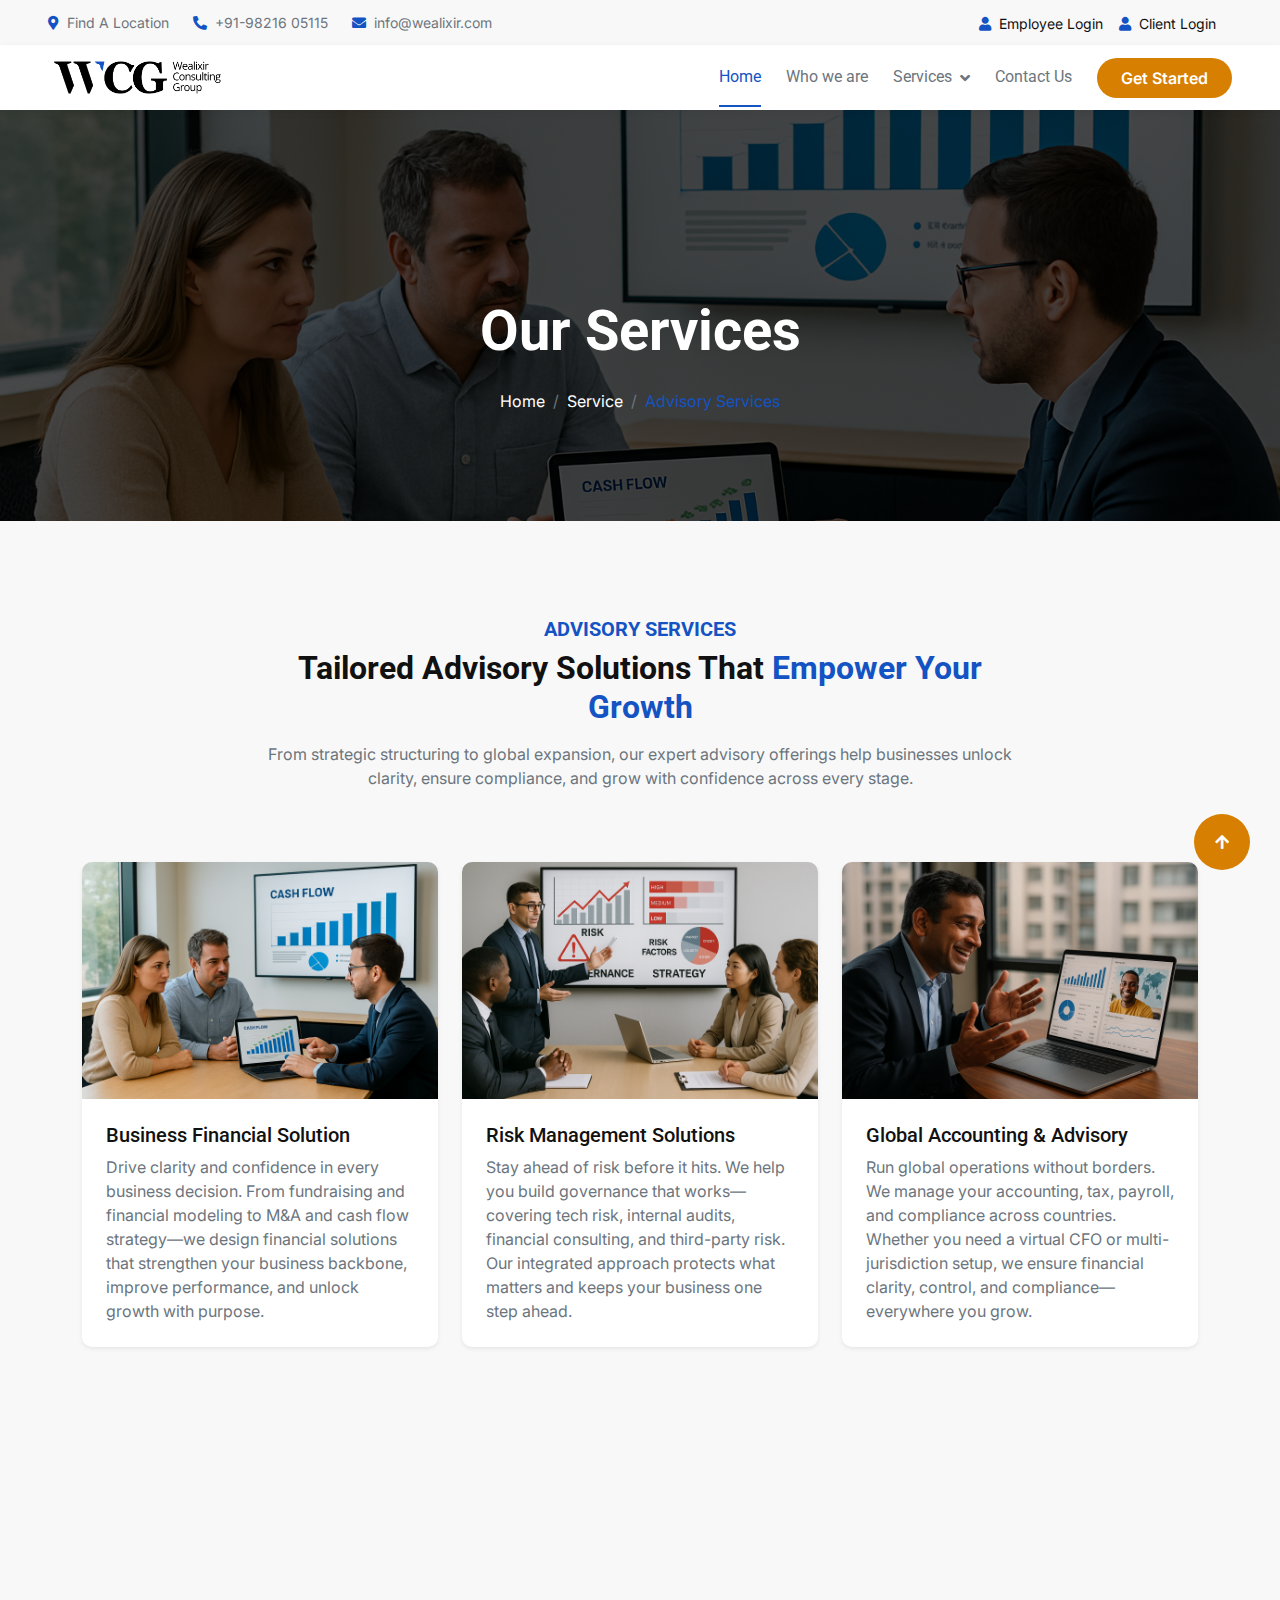
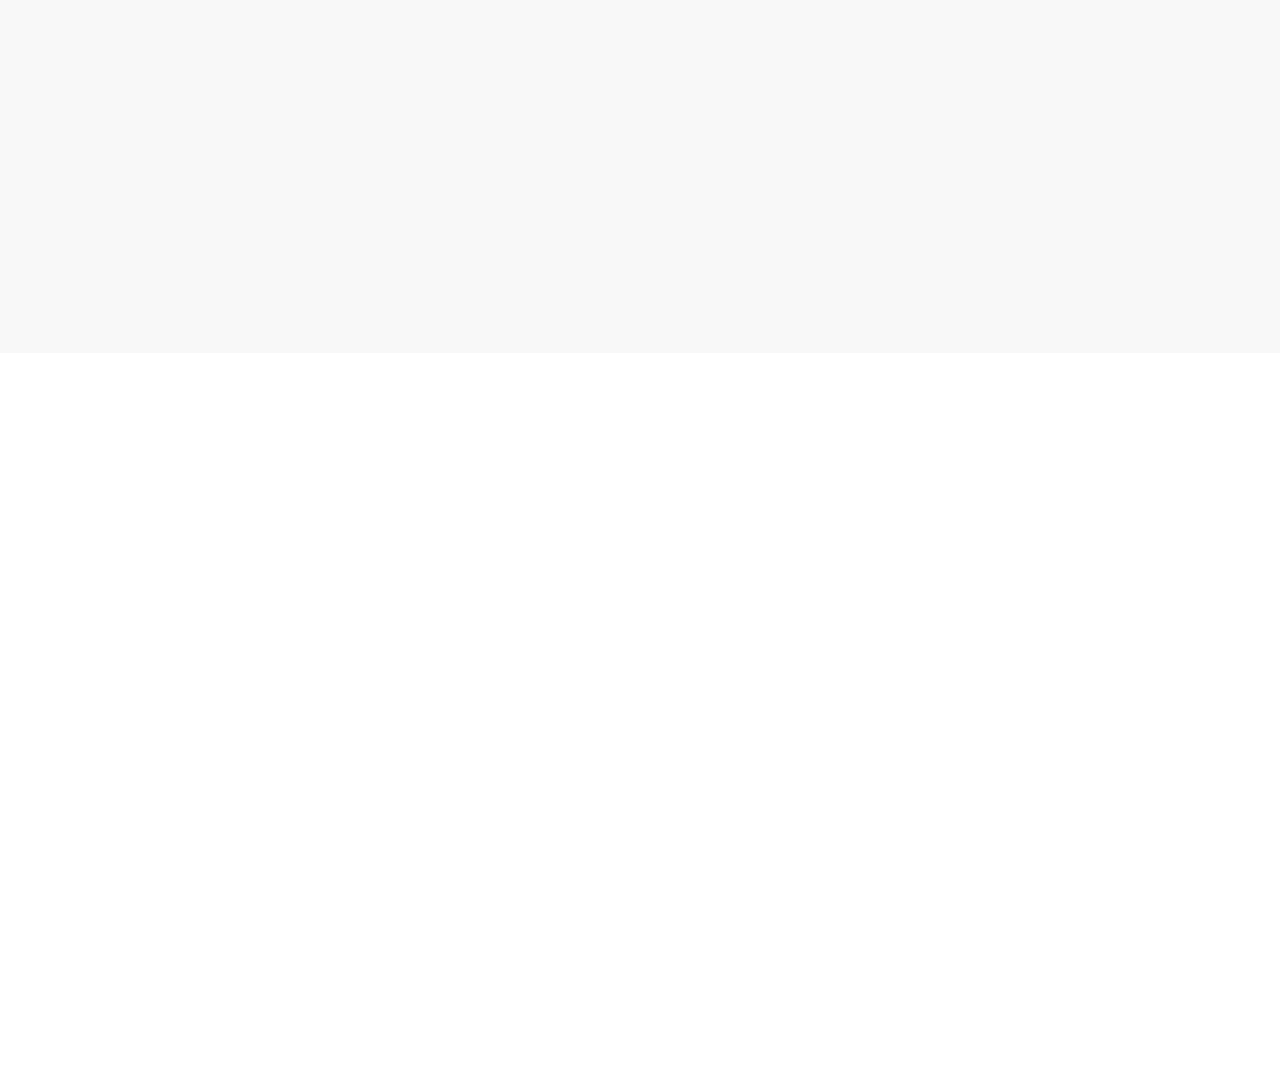
<file: advisory.html>
<!DOCTYPE html>
<html lang="en">

    <head>
         <meta charset="utf-8">
  <title>Wealixir Consulting Limited | Advisory, Compliance, Wealth & Risk Solutions</title>
  <meta name="viewport" content="width=device-width, initial-scale=1.0">

  <!-- SEO Meta Tags -->
  <meta name="keywords" content="Wealixir, Business Advisory, Compliance Services, Wealth Management, Risk Mitigation, Financial Consulting, India Entry Strategy, Global Accounting, FEMA Compliance, Tax Advisory, Insurance Planning">
  <meta name="description" content="Wealixir Consulting Limited empowers businesses and individuals with expert advisory, compliance, wealth management, and risk mitigation services across India and globally.">

  <!-- Favicon (Logo in browser tab) -->
  <link rel="icon" type="image/png" sizes="32x32" href="img/Logo_Primary.png">

        <!-- Google Web Fonts -->
        <link rel="preconnect" href="https://fonts.googleapis.com">
        <link rel="preconnect" href="https://fonts.gstatic.com" crossorigin>
        <link href="https://fonts.googleapis.com/css2?family=Inter:wght@100..900&family=Roboto:wght@400;500;700;900&display=swap" rel="stylesheet"> 

        <!-- Icon Font Stylesheet -->
        <link rel="stylesheet" href="https://use.fontawesome.com/releases/v5.15.4/css/all.css"/>
        <link href="https://cdn.jsdelivr.net/npm/bootstrap-icons@1.4.1/font/bootstrap-icons.css" rel="stylesheet">

        <!-- Libraries Stylesheet -->
        <link rel="stylesheet" href="lib/animate/animate.min.css"/>
        <link href="lib/lightbox/css/lightbox.min.css" rel="stylesheet">
        <link href="lib/owlcarousel/assets/owl.carousel.min.css" rel="stylesheet">


        <!-- Customized Bootstrap Stylesheet -->
        <link href="css/bootstrap.min.css" rel="stylesheet">

        <!-- Template Stylesheet -->
        <link href="css/style.css" rel="stylesheet">
    </head>

    <body>

        <!-- Spinner Start -->
        <div id="spinner" class="show bg-white position-fixed translate-middle w-100 vh-100 top-50 start-50 d-flex align-items-center justify-content-center">
            <div class="spinner-border text-primary" style="width: 3rem; height: 3rem;" role="status">
                <span class="sr-only">Loading...</span>
            </div>
        </div>
        <!-- Spinner End -->

        <!-- Topbar Start -->
        <div class="container-fluid topbar bg-light px-5 d-none d-lg-block">
            <div class="row gx-0 align-items-center">
                <div class="col-lg-8 text-center text-lg-start mb-2 mb-lg-0">
                    <div class="d-flex flex-wrap">
                        <a href="https://www.google.com/maps?gs_lcrp=EgZjaHJvbWUyBggAEEUYOTIGCAEQRRg8MgcIAhAAGIAEMgYIAxBFGDwyBggEEEUYQTIGCAUQRRg8MgYIBhBFGEEyBggHEEUYPNIBCDM4MDRqMGo3qAIAsAIA&um=1&ie=UTF-8&fb=1&gl=in&sa=X&geocode=KdGqg_WUx-c7MTPRq58x8Oq0&daddr=119,+Shiv+Krupa,+Industrial+Estate,+Lal+Bahadur+Shastri+Marg,+Surya+Nagar,+Chandan+Nagar,+Vikhroli+West,+Mumbai,+Maharashtra+400083" class="text-muted small me-4"><i class="fas fa-map-marker-alt text-primary me-2"></i>Find A Location</a>
                        <a href="tel:+01234567890" class="text-muted small me-4"><i class="fas fa-phone-alt text-primary me-2"></i>+91-98216 05115</a>
                        <a href="mailto:example@gmail.com" class="text-muted small me-0"><i class="fas fa-envelope text-primary me-2"></i>info@wealixir.com</a>
                    </div>
                </div>
                <div class="col-lg-4 text-center text-lg-end">
                    <div class="d-inline-flex align-items-center" style="height: 45px;">
                        <a href="https://employeepage.powerappsportals.com/signin"><small class="me-3 text-dark"><i class="fa fa-user text-primary me-2"></i>Employee Login</small></a>
                        <a href="https://wealixir.investwell.app/app/#/login"><small class="me-3 text-dark"><i class="fa fa-user text-primary me-2"></i>Client Login</small></a>
                        </div>
                    </div>
                </div>
            </div>
        </div>
        <!-- Topbar End -->

        <!-- Navbar & Hero Start -->
        <div class="container-fluid position-relative p-0">
            <nav class="navbar navbar-expand-lg navbar-light px-4 px-lg-5 py-3 py-lg-0">
                <a href="index.html" class="navbar-brand d-flex align-items-center p-0">
  <img src="img/logo_image.png" alt="Wealixir Logo" class="logo img-fluid">
</a>

                
                <button class="navbar-toggler" type="button" data-bs-toggle="collapse" data-bs-target="#navbarCollapse">
                    <span class="fa fa-bars"></span>
                </button>
                <div class="collapse navbar-collapse" id="navbarCollapse">
                    <div class="navbar-nav ms-auto py-0">
                        <a href="index.html" class="nav-item nav-link active">Home</a>
                        <a href="about.html" class="nav-item nav-link">

                            Who we are</a>
                        <div class="nav-item dropdown">
                            <a href="#" class="nav-link" data-bs-toggle="dropdown">
                                <span class="dropdown-toggle">Services</span>
                            </a>
                            <div class="dropdown-menu m-0">
                                <a href="advisory.html" class="dropdown-item">Advisory</a>
                                <a href="compliance.html" class="dropdown-item">Compliance</a>
                                <a href="wealth_management.html" class="dropdown-item">Wealth Management</a>
                                <a href="risk_mitigation.html" class="dropdown-item">Risk Mitigation</a>
                                
                            </div>
                        </div>
                        <a href="contact.html" class="nav-item nav-link">Contact Us</a>
                    </div>
                    <a href="#" class="btn btn-primary rounded-pill py-2 px-4 my-3 my-lg-0 flex-shrink-0">Get Started</a>
                </div>
            </nav>

            <!-- Header Start -->
            <div class="container-fluid bg-breadcrumb">
                <div class="container text-center py-5" style="max-width: 900px;">
                    <h4 class="text-white display-4 mb-4 wow fadeInDown" data-wow-delay="0.1s">Our Services</h4>
                    <ol class="breadcrumb d-flex justify-content-center mb-0 wow fadeInDown" data-wow-delay="0.3s">
                        <li class="breadcrumb-item"><a href="index.html">Home</a></li>
                        <li class="breadcrumb-item"><a href="#">Service</a></li>
                        <li class="breadcrumb-item active text-primary">Advisory Services</li>
                    </ol>    
                </div>
            </div>
            <!-- Header End -->
        </div>
        <!-- Navbar & Hero End -->


        <!-- Services Start -->
        <div class="container-fluid service py-5 bg-light">
    <div class="container py-5">
        <div class="text-center mx-auto mb-5 wow fadeInUp" data-wow-delay="0.1s" style="max-width: 750px;">
    <h5 class="text-primary text-uppercase fw-bold mb-2">Advisory Services</h5>
    <h2 class="fw-bold text-dark mb-3">
        Tailored Advisory Solutions That <span class="text-primary">Empower Your Growth</span>
    </h2>
    <p class="mb-0 text-muted">
        From strategic structuring to global expansion, our expert advisory offerings help businesses unlock clarity, ensure compliance, and grow with confidence across every stage.
    </p>
</div>


        <div class="row g-4 pt-4">
            <!-- Business Financial Solution -->
            <div class="col-md-6 col-lg-4 wow fadeInUp" data-wow-delay="0.1s">
                <div class="card h-100 border-0 shadow-sm">
                    <img src="img/advisory/Buisness finance.png" class="card-img-top rounded-top" alt="Business Financial Solution">
                    <div class="card-body p-4">
                        <h5 class="card-title fw-semibold">Business Financial Solution</h5>
                        <p class="card-text text-muted">Drive clarity and confidence in every business decision. From fundraising and financial modeling to M&A and cash flow strategy—we design financial solutions that strengthen your business backbone, improve performance, and unlock growth with purpose.</p>
                    </div>
                </div>
            </div>

            <!-- Risk Management Solutions -->
            <div class="col-md-6 col-lg-4 wow fadeInUp" data-wow-delay="0.2s">
                <div class="card h-100 border-0 shadow-sm">
                    <img src="img/advisory/Risk Management.png" class="card-img-top rounded-top" alt="Risk Management Solutions">
                    <div class="card-body p-4">
                        <h5 class="card-title fw-semibold">Risk Management Solutions</h5>
                        <p class="card-text text-muted">Stay ahead of risk before it hits. We help you build governance that works—covering tech risk, internal audits, financial consulting, and third-party risk. Our integrated approach protects what matters and keeps your business one step ahead.</p>
                    </div>
                </div>
            </div>

            <!-- Global Accounting & Advisory -->
            <div class="col-md-6 col-lg-4 wow fadeInUp" data-wow-delay="0.3s">
                <div class="card h-100 border-0 shadow-sm">
                    <img src="img/advisory/Global Accounting.png" class="card-img-top rounded-top" alt="Global Accounting & Advisory">
                    <div class="card-body p-4">
                        <h5 class="card-title fw-semibold">Global Accounting & Advisory</h5>
                        <p class="card-text text-muted">Run global operations without borders. We manage your accounting, tax, payroll, and compliance across countries. Whether you need a virtual CFO or multi-jurisdiction setup, we ensure financial clarity, control, and compliance—everywhere you grow.</p>
                    </div>
                </div>
            </div>

            <!-- India Entry Services -->
            <div class="col-md-6 col-lg-4 wow fadeInUp" data-wow-delay="0.4s">
                <div class="card h-100 border-0 shadow-sm">
                    <img src="img/advisory/India Entry.png" class="card-img-top rounded-top" alt="India Entry Services">
                    <div class="card-body p-4">
                        <h5 class="card-title fw-semibold">India Entry Services</h5>
                        <p class="card-text text-muted">Entering India? We make it seamless. From choosing the right structure to handling RBI, FEMA, tax, and payroll—we handle the complexity so you can focus on growth. Whether you're a foreign business or NRI, we’re your local partner with global insight.</p>
                    </div>
                </div>
            </div>

            <!-- Business Consulting -->
            <div class="col-md-6 col-lg-4 wow fadeInUp" data-wow-delay="0.5s">
                <div class="card h-100 border-0 shadow-sm">
                    <img src="img/advisory/Business Consulting.png" class="card-img-top rounded-top" alt="Business Consulting">
                    <div class="card-body p-4">
                        <h5 class="card-title fw-semibold">Business Consulting</h5>
                        <p class="card-text text-muted">We turn your operational challenges into competitive advantage. From supply chain and logistics to marketing and go-to-market strategy. we bring insights, structure, and clarity that help you scale faster, operate smarter, and win more customers.</p>
                    </div>
                </div>
            </div>
        </div>
    </div>
</div>


        <!-- Services End -->

        
        <!-- Footer Start -->
        <div class="container-fluid footer py-5 wow fadeIn" data-wow-delay="0.2s">
            <div class="container py-5 border-start-0 border-end-0" style="border: 1px solid; border-color: rgba(80, 78, 78, 0.08);">
                <div class="row g-5">
                    <div class="col-md-6 col-lg-6 col-xl-4">
                        <div class="footer-item">
                            <a href="index.html" class="navbar-brand d-flex align-items-center p-0">
  <img src="img/logo_image-01.png" alt="Wealixir Logo" class="img-fluid" style="height: 60px; width: auto;">
</a>
                            <p class="mb-4">Wealixir – Open doors to a new way of life! End the ordeal of managing different aspects of your financial portfolio yourself. Insurance, Investments, Taxation, Real Estate everything all under one-roof. Plans curated for you by experts with decades of experience to help you create wealth and mitigate risks – safe and sure. Welcome Wealth!</p>
                            <div class="d-flex">
                                <a href="https://apps.apple.com/in/app/wealixir/id1658290859" class="bg-primary d-flex rounded align-items-center py-2 px-3 me-2">
                                    <i class="fas fa-apple-alt text-white"></i>
                                    <div class="ms-3">
                                        <small class="text-white">iOS App</small>
                                        <h6 class="text-white">App Store</h6>
                                    </div>
                                </a>
                                <a href="https://play.google.com/store/apps/details?id=com.iw.wealixir" class="bg-dark d-flex rounded align-items-center py-2 px-3 ms-2">
                                    <i class="fas fa-play text-primary"></i>
                                    <div class="ms-3">
                                        <small class="text-white">Get it on</small>
                                        <h6 class="text-white">Google Play</h6>
                                    </div>
                                </a>
                            </div>
                        </div>
                    </div>
                    <div class="col-md-6 col-lg-6 col-xl-2">
                        <div class="footer-item text-white">
    <h4 class="text-white mb-4">Quick Links</h4>
    <a href="index.html"><i class="fas fa-angle-right me-2"></i> Home</a>
    <a href="about.html"><i class="fas fa-angle-right me-2"></i> Who We Are</a>
    <a href="advisory.html"><i class="fas fa-angle-right me-2"></i> Advisory</a>
    <a href="compliance.html"><i class="fas fa-angle-right me-2"></i> Compliance</a>
    <a href="wealth_management.html"><i class="fas fa-angle-right me-2"></i> Wealth</a>
    <a href="risk_mitigation.html"><i class="fas fa-angle-right me-2"></i> Risk Mitigation</a>
    <a href="contact.html"><i class="fas fa-angle-right me-2"></i> Contact Us</a>
</div>
                    </div>
                    <div class="col-md-6 col-lg-6 col-xl-3">
                        <div class="footer-item text-white">
                            <h4 class="text-white mb-4">Support</h4>
                            <a href="#"><i class="fas fa-angle-right me-2"></i> Privacy Policy</a>
                            <a href="#"><i class="fas fa-angle-right me-2"></i> Terms & Conditions</a>
                            <a href="#"><i class="fas fa-angle-right me-2"></i> Disclaimer</a>
                            <a href="#"><i class="fas fa-angle-right me-2"></i> Support</a>
                            <a href="#"><i class="fas fa-angle-right me-2"></i> FAQ</a>
                            <a href="#"><i class="fas fa-angle-right me-2"></i> Help</a>
                        </div>
                    </div>
                    <div class="col-md-6 col-lg-6 col-xl-3">
                <div class="footer-item text-white">
                    <h4 class=" text-white mb-4">Contact Info</h4>

                    <!-- Address -->
                    <div class="d-flex align-items-start mb-3">
                        <i class="fas fa-map-marker-alt text-primary me-3 mt-1"></i>
                        <p class="mb-0">Regd Office: 10, Shroffwadi, Sodawala Lane, Borivali (W), Mumbai - 400092</p>
                    </div>
                    <a href="contact.html" class="btn btn-primary text-white rounded-pill px-4 py-2 mb-3">
                        View All Office Locations
                    </a>

                    <!-- Email -->
                    <div class="d-flex align-items-center mb-2">
                        <i class="fas fa-envelope text-primary me-3"></i>
                        <p class="mb-0">info@example.com</p>
                    </div>

                    <!-- Phone -->
                    <div class="d-flex align-items-center mb-3">
                        <i class="fa fa-phone-alt text-primary me-3"></i>
                        <p class="mb-0">+91-98216 05115</p>
                    </div>

                    <!-- Social Icons -->
                    <div class="d-flex">
                        <a class="btn btn-primary btn-sm-square rounded-circle me-2" href="https://www.facebook.com/wealixir"><i class="fab fa-facebook-f text-white"></i></a>
                        <a class="btn btn-primary btn-sm-square rounded-circle me-2" href="https://www.youtube.com/@wealixir"><i class="fab fa-youtube text-white"></i></a>
                        <a class="btn btn-primary btn-sm-square rounded-circle me-2" href="https://www.instagram.com/wealixir"><i class="fab fa-instagram text-white"></i></a>
                        <a class="btn btn-primary btn-sm-square rounded-circle" href="https://in.linkedin.com/company/wealixir"><i class="fab fa-linkedin-in text-white"></i></a>
                    </div>
                        </div>
                    </div>
                </div>
                <div class="row mt-5 pt-4 border-top text-center">
            <div class="col-12">
                <p class="text-white mb-0">
                    &copy; <span id="currentYear"></span> <strong>WCG</strong>. All rights reserved.
                </p>
            </div>
        </div>
            </div>
        </div>
        <!-- Footer End -->
        


        <!-- Back to Top -->
        <a href="#" class="btn btn-primary btn-lg-square rounded-circle back-to-top"><i class="fa fa-arrow-up"></i></a>   

        
        <!-- JavaScript Libraries -->
        <script src="https://ajax.googleapis.com/ajax/libs/jquery/3.6.4/jquery.min.js"></script>
        <script src="https://cdn.jsdelivr.net/npm/bootstrap@5.0.0/dist/js/bootstrap.bundle.min.js"></script>
        <script src="lib/wow/wow.min.js"></script>
        <script src="lib/easing/easing.min.js"></script>
        <script src="lib/waypoints/waypoints.min.js"></script>
        <script src="lib/counterup/counterup.min.js"></script>
        <script src="lib/lightbox/js/lightbox.min.js"></script>
        <script src="lib/owlcarousel/owl.carousel.min.js"></script>
        

        <!-- Template Javascript -->
        <script src="js/main.js"></script>
    </body>

</html>
</file>
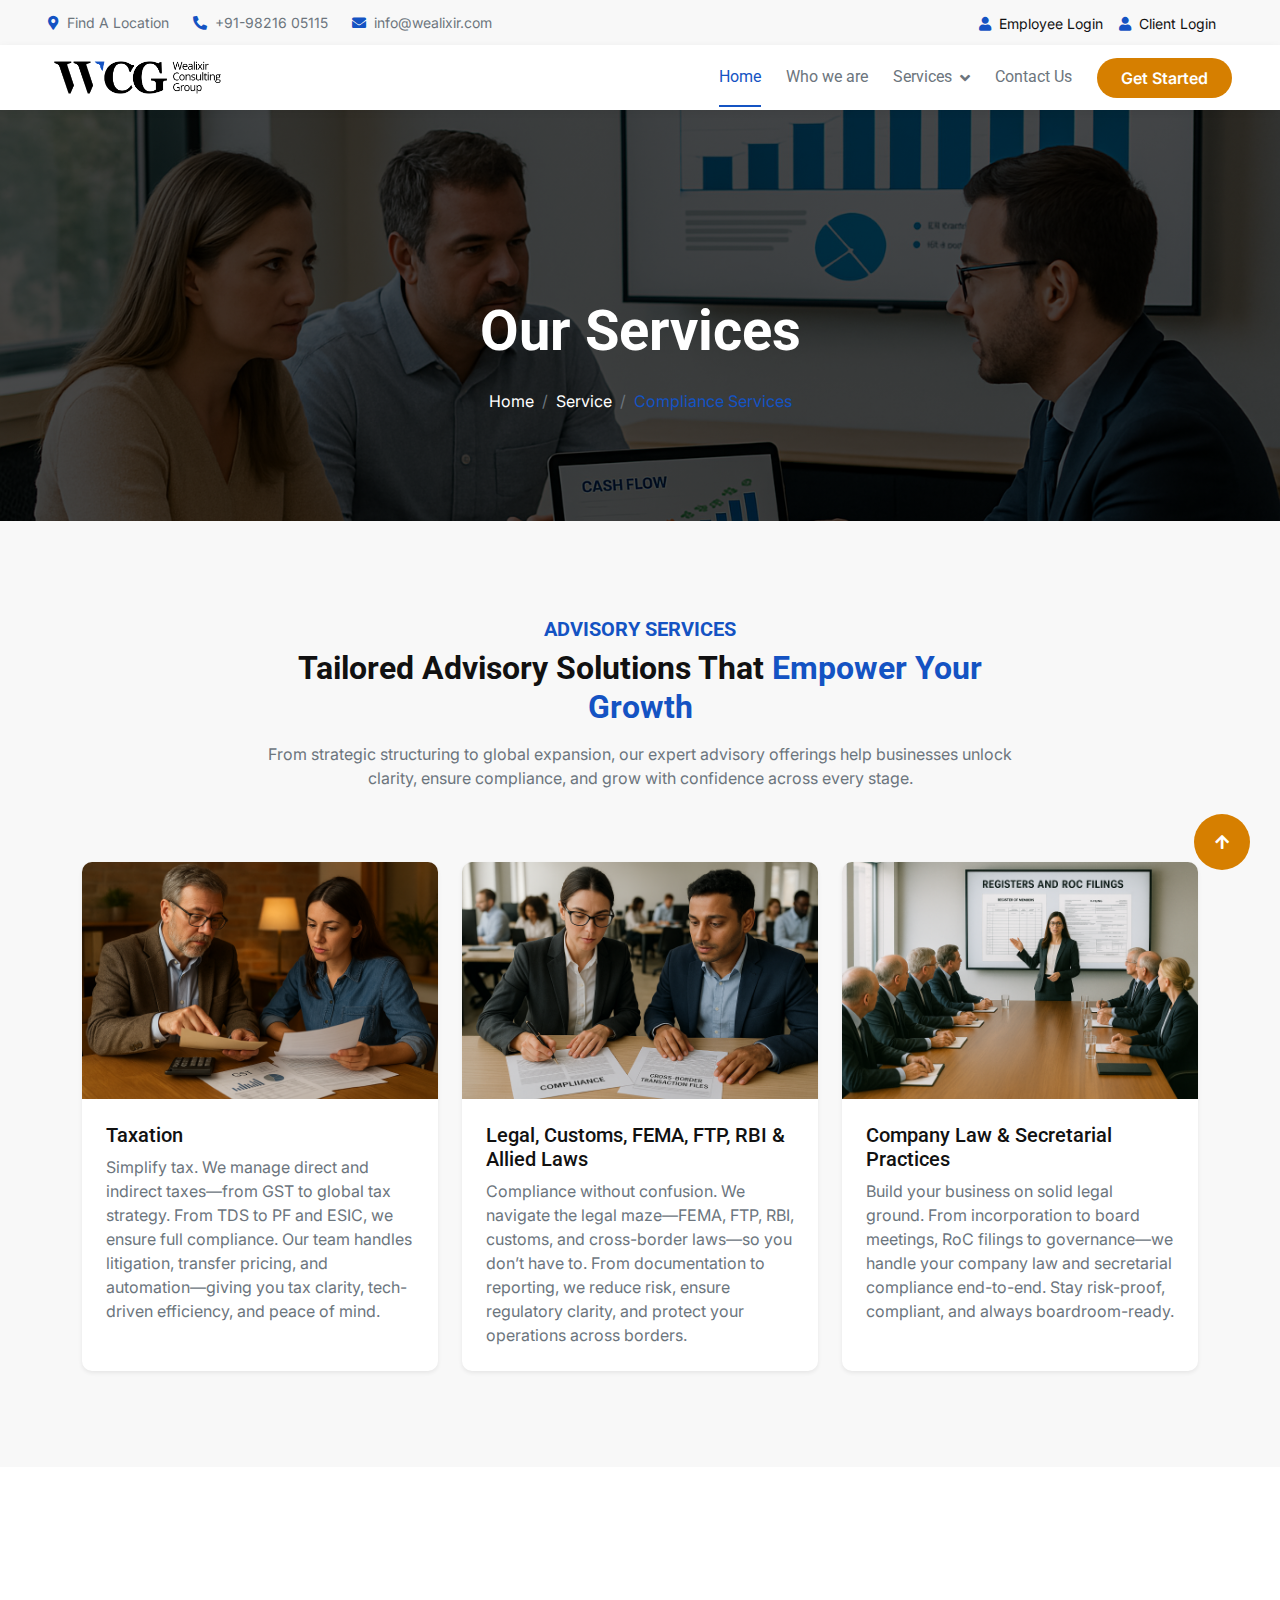
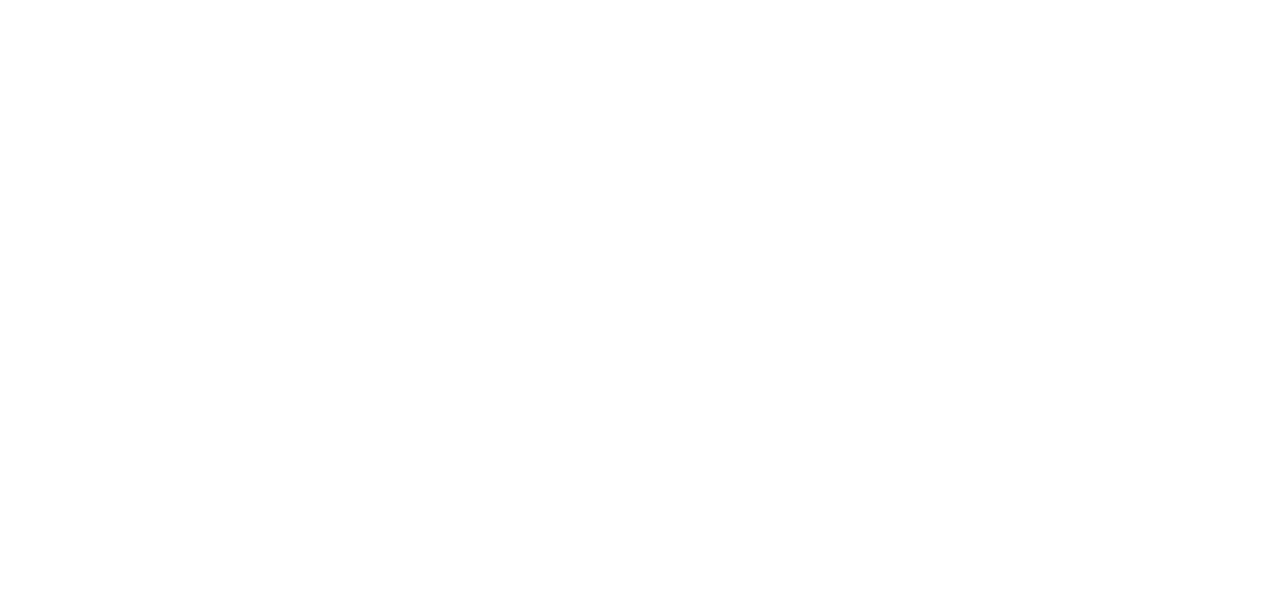
<file: compliance.html>
<!DOCTYPE html>
<html lang="en">

    <head>
         <meta charset="utf-8">
  <title>Wealixir Consulting Limited | Advisory, Compliance, Wealth & Risk Solutions</title>
  <meta name="viewport" content="width=device-width, initial-scale=1.0">

  <!-- SEO Meta Tags -->
  <meta name="keywords" content="Wealixir, Business Advisory, Compliance Services, Wealth Management, Risk Mitigation, Financial Consulting, India Entry Strategy, Global Accounting, FEMA Compliance, Tax Advisory, Insurance Planning">
  <meta name="description" content="Wealixir Consulting Limited empowers businesses and individuals with expert advisory, compliance, wealth management, and risk mitigation services across India and globally.">

  <!-- Favicon (Logo in browser tab) -->
  <link rel="icon" type="image/png" sizes="32x32" href="img/Logo_Primary.png">

        <!-- Google Web Fonts -->
        <link rel="preconnect" href="https://fonts.googleapis.com">
        <link rel="preconnect" href="https://fonts.gstatic.com" crossorigin>
        <link href="https://fonts.googleapis.com/css2?family=Inter:wght@100..900&family=Roboto:wght@400;500;700;900&display=swap" rel="stylesheet"> 

        <!-- Icon Font Stylesheet -->
        <link rel="stylesheet" href="https://use.fontawesome.com/releases/v5.15.4/css/all.css"/>
        <link href="https://cdn.jsdelivr.net/npm/bootstrap-icons@1.4.1/font/bootstrap-icons.css" rel="stylesheet">

        <!-- Libraries Stylesheet -->
        <link rel="stylesheet" href="lib/animate/animate.min.css"/>
        <link href="lib/lightbox/css/lightbox.min.css" rel="stylesheet">
        <link href="lib/owlcarousel/assets/owl.carousel.min.css" rel="stylesheet">


        <!-- Customized Bootstrap Stylesheet -->
        <link href="css/bootstrap.min.css" rel="stylesheet">

        <!-- Template Stylesheet -->
        <link href="css/style.css" rel="stylesheet">
    </head>

    <body>

        <!-- Spinner Start -->
        <div id="spinner" class="show bg-white position-fixed translate-middle w-100 vh-100 top-50 start-50 d-flex align-items-center justify-content-center">
            <div class="spinner-border text-primary" style="width: 3rem; height: 3rem;" role="status">
                <span class="sr-only">Loading...</span>
            </div>
        </div>
        <!-- Spinner End -->

        <!-- Topbar Start -->
        <div class="container-fluid topbar bg-light px-5 d-none d-lg-block">
            <div class="row gx-0 align-items-center">
                <div class="col-lg-8 text-center text-lg-start mb-2 mb-lg-0">
                    <div class="d-flex flex-wrap">
                        <a href="https://www.google.com/maps?gs_lcrp=EgZjaHJvbWUyBggAEEUYOTIGCAEQRRg8MgcIAhAAGIAEMgYIAxBFGDwyBggEEEUYQTIGCAUQRRg8MgYIBhBFGEEyBggHEEUYPNIBCDM4MDRqMGo3qAIAsAIA&um=1&ie=UTF-8&fb=1&gl=in&sa=X&geocode=KdGqg_WUx-c7MTPRq58x8Oq0&daddr=119,+Shiv+Krupa,+Industrial+Estate,+Lal+Bahadur+Shastri+Marg,+Surya+Nagar,+Chandan+Nagar,+Vikhroli+West,+Mumbai,+Maharashtra+400083" class="text-muted small me-4"><i class="fas fa-map-marker-alt text-primary me-2"></i>Find A Location</a>
                        <a href="tel:+01234567890" class="text-muted small me-4"><i class="fas fa-phone-alt text-primary me-2"></i>+91-98216 05115</a>
                        <a href="mailto:example@gmail.com" class="text-muted small me-0"><i class="fas fa-envelope text-primary me-2"></i>info@wealixir.com</a>
                    </div>
                </div>
                <div class="col-lg-4 text-center text-lg-end">
                    <div class="d-inline-flex align-items-center" style="height: 45px;">
                        <a href="https://employeepage.powerappsportals.com/signin"><small class="me-3 text-dark"><i class="fa fa-user text-primary me-2"></i>Employee Login</small></a>
                        <a href="https://wealixir.investwell.app/app/#/login"><small class="me-3 text-dark"><i class="fa fa-user text-primary me-2"></i>Client Login</small></a>
                        </div>
                    </div>
                </div>
            </div>
        </div>
        <!-- Topbar End -->

        <!-- Navbar & Hero Start -->
        <div class="container-fluid position-relative p-0">
            <nav class="navbar navbar-expand-lg navbar-light px-4 px-lg-5 py-3 py-lg-0">
                <a href="index.html" class="navbar-brand d-flex align-items-center p-0">
  <img src="img/logo_image.png" alt="Wealixir Logo" class="logo img-fluid">
</a>

                
                <button class="navbar-toggler" type="button" data-bs-toggle="collapse" data-bs-target="#navbarCollapse">
                    <span class="fa fa-bars"></span>
                </button>
                <div class="collapse navbar-collapse" id="navbarCollapse">
                    <div class="navbar-nav ms-auto py-0">
                        <a href="index.html" class="nav-item nav-link active">Home</a>
                        <a href="about.html" class="nav-item nav-link">

                            Who we are</a>
                        <div class="nav-item dropdown">
                            <a href="#" class="nav-link" data-bs-toggle="dropdown">
                                <span class="dropdown-toggle">Services</span>
                            </a>
                            <div class="dropdown-menu m-0">
                                <a href="advisory.html" class="dropdown-item">Advisory</a>
                                <a href="compliance.html" class="dropdown-item">Compliance</a>
                                <a href="wealth_management.html" class="dropdown-item">Wealth Management</a>
                                <a href="risk_mitigation.html" class="dropdown-item">Risk Mitigation</a>
                                
                            </div>
                        </div>
                        <a href="contact.html" class="nav-item nav-link">Contact Us</a>
                    </div>
                    <a href="#" class="btn btn-primary rounded-pill py-2 px-4 my-3 my-lg-0 flex-shrink-0">Get Started</a>
                </div>
            </nav>

            <!-- Header Start -->
            <div class="container-fluid bg-breadcrumb">
  <div class="container text-center py-5" style="max-width: 900px;">
    <h1 class="text-white display-4 mb-4 wow fadeInDown" data-wow-delay="0.1s">
      Our Services
    </h1>
    <nav aria-label="breadcrumb" class="wow fadeInDown" data-wow-delay="0.3s">
      <ol class="breadcrumb d-flex justify-content-center mb-0">
        <li class="breadcrumb-item">
          <a href="index.html" class="text-white text-decoration-none">Home</a>
        </li>
        <li class="breadcrumb-item">
          <a href="#" class="text-white text-decoration-none">Service</a>
        </li>
        <li class="breadcrumb-item active text-primary" aria-current="page">
          Compliance Services
        </li>
      </ol>
    </nav>
  </div>
</div>

            <!-- Header End -->
        </div>
        <!-- Navbar & Hero End -->


        <!-- Services Start -->
      <div class="container-fluid service py-5 bg-light">
  <div class="container py-5">
    <div class="text-center mx-auto mb-5 wow fadeInUp" data-wow-delay="0.1s" style="max-width: 750px;">
      <h5 class="text-primary text-uppercase fw-bold mb-2">Advisory Services</h5>
      <h2 class="fw-bold text-dark mb-3">
        Tailored Advisory Solutions That <span class="text-primary">Empower Your Growth</span>
      </h2>
      <p class="mb-0 text-muted">
        From strategic structuring to global expansion, our expert advisory offerings help businesses unlock clarity, ensure compliance, and grow with confidence across every stage.
      </p>
    </div>

    <div class="row g-4 pt-4">
      <!-- Taxation -->
      <div class="col-md-6 col-lg-4 wow fadeInUp" data-wow-delay="0.1s">
        <div class="card h-100 border-0 shadow-sm">
          <img src="img/compliance/Tax Consulting.png" class="card-img-top rounded-top" alt="Taxation Advisory">
          <div class="card-body p-4">
            <h5 class="card-title fw-semibold">Taxation</h5>
            <p class="card-text text-muted">Simplify tax. We manage direct and indirect taxes—from GST to global tax strategy. From TDS to PF and ESIC, we ensure full compliance. Our team handles litigation, transfer pricing, and automation—giving you tax clarity, tech-driven efficiency, and peace of mind.</p>
          </div>
        </div>
      </div>

      <!-- Legal, Customs, FEMA, FTP, RBI Matters & Allied Laws -->
      <div class="col-md-6 col-lg-4 wow fadeInUp" data-wow-delay="0.2s">
        <div class="card h-100 border-0 shadow-sm">
          <img src="img/compliance/Legal.png" class="card-img-top rounded-top" alt="Legal & Regulatory Compliance">
          <div class="card-body p-4">
            <h5 class="card-title fw-semibold">Legal, Customs, FEMA, FTP, RBI & Allied Laws</h5>
            <p class="card-text text-muted">Compliance without confusion. We navigate the legal maze—FEMA, FTP, RBI, customs, and cross-border laws—so you don’t have to. From documentation to reporting, we reduce risk, ensure regulatory clarity, and protect your operations across borders.</p>
          </div>
        </div>
      </div>

      <!-- Company Law and Secretarial Practices -->
      <div class="col-md-6 col-lg-4 wow fadeInUp" data-wow-delay="0.3s">
        <div class="card h-100 border-0 shadow-sm">
          <img src="img/compliance/Company LaW.png" class="card-img-top rounded-top" alt="Company Law & Secretarial">
          <div class="card-body p-4">
            <h5 class="card-title fw-semibold">Company Law & Secretarial Practices</h5>
            <p class="card-text text-muted">Build your business on solid legal ground. From incorporation to board meetings, RoC filings to governance—we handle your company law and secretarial compliance end-to-end. Stay risk-proof, compliant, and always boardroom-ready.</p>
          </div>
        </div>
      </div>
    </div>
  </div>
</div>



        <!-- Services End -->

        
        <!-- Footer Start -->
        <div class="container-fluid footer py-5 wow fadeIn" data-wow-delay="0.2s">
            <div class="container py-5 border-start-0 border-end-0" style="border: 1px solid; border-color: rgba(80, 78, 78, 0.08);">
                <div class="row g-5">
                    <div class="col-md-6 col-lg-6 col-xl-4">
                        <div class="footer-item">
                            <a href="index.html" class="navbar-brand d-flex align-items-center p-0">
  <img src="img/logo_image-01.png" alt="Wealixir Logo" class="img-fluid" style="height: 60px; width: auto;">
</a>
                            <p class="mb-4">Wealixir – Open doors to a new way of life! End the ordeal of managing different aspects of your financial portfolio yourself. Insurance, Investments, Taxation, Real Estate everything all under one-roof. Plans curated for you by experts with decades of experience to help you create wealth and mitigate risks – safe and sure. Welcome Wealth!</p>
                            <div class="d-flex">
                                <a href="https://apps.apple.com/in/app/wealixir/id1658290859" class="bg-primary d-flex rounded align-items-center py-2 px-3 me-2">
                                    <i class="fas fa-apple-alt text-white"></i>
                                    <div class="ms-3">
                                        <small class="text-white">iOS App</small>
                                        <h6 class="text-white">App Store</h6>
                                    </div>
                                </a>
                                <a href="https://play.google.com/store/apps/details?id=com.iw.wealixir" class="bg-dark d-flex rounded align-items-center py-2 px-3 ms-2">
                                    <i class="fas fa-play text-primary"></i>
                                    <div class="ms-3">
                                        <small class="text-white">Get it on</small>
                                        <h6 class="text-white">Google Play</h6>
                                    </div>
                                </a>
                            </div>
                        </div>
                    </div>
                    <div class="col-md-6 col-lg-6 col-xl-2">
                        <div class="footer-item text-white">
    <h4 class="text-white mb-4">Quick Links</h4>
    <a href="index.html"><i class="fas fa-angle-right me-2"></i> Home</a>
    <a href="about.html"><i class="fas fa-angle-right me-2"></i> Who We Are</a>
    <a href="advisory.html"><i class="fas fa-angle-right me-2"></i> Advisory</a>
    <a href="compliance.html"><i class="fas fa-angle-right me-2"></i> Compliance</a>
    <a href="wealth_management.html"><i class="fas fa-angle-right me-2"></i> Wealth</a>
    <a href="risk_mitigation.html"><i class="fas fa-angle-right me-2"></i> Risk Mitigation</a>
    <a href="contact.html"><i class="fas fa-angle-right me-2"></i> Contact Us</a>
</div>
                    </div>
                    <div class="col-md-6 col-lg-6 col-xl-3">
                        <div class="footer-item text-white">
                            <h4 class="text-white mb-4">Support</h4>
                            <a href="#"><i class="fas fa-angle-right me-2"></i> Privacy Policy</a>
                            <a href="#"><i class="fas fa-angle-right me-2"></i> Terms & Conditions</a>
                            <a href="#"><i class="fas fa-angle-right me-2"></i> Disclaimer</a>
                            <a href="#"><i class="fas fa-angle-right me-2"></i> Support</a>
                            <a href="#"><i class="fas fa-angle-right me-2"></i> FAQ</a>
                            <a href="#"><i class="fas fa-angle-right me-2"></i> Help</a>
                        </div>
                    </div>
                    <div class="col-md-6 col-lg-6 col-xl-3">
                <div class="footer-item text-white">
                    <h4 class=" text-white mb-4">Contact Info</h4>

                    <!-- Address -->
                    <div class="d-flex align-items-start mb-3">
                        <i class="fas fa-map-marker-alt text-primary me-3 mt-1"></i>
                        <p class="mb-0">Regd Office: 10, Shroffwadi, Sodawala Lane, Borivali (W), Mumbai - 400092</p>
                    </div>
                    <a href="contact.html" class="btn btn-primary text-white rounded-pill px-4 py-2 mb-3">
                        View All Office Locations
                    </a>

                    <!-- Email -->
                    <div class="d-flex align-items-center mb-2">
                        <i class="fas fa-envelope text-primary me-3"></i>
                        <p class="mb-0">info@example.com</p>
                    </div>

                    <!-- Phone -->
                    <div class="d-flex align-items-center mb-3">
                        <i class="fa fa-phone-alt text-primary me-3"></i>
                        <p class="mb-0">+91-98216 05115</p>
                    </div>

                    <!-- Social Icons -->
                    <div class="d-flex">
                        <a class="btn btn-primary btn-sm-square rounded-circle me-2" href="https://www.facebook.com/wealixir"><i class="fab fa-facebook-f text-white"></i></a>
                        <a class="btn btn-primary btn-sm-square rounded-circle me-2" href="https://www.youtube.com/@wealixir"><i class="fab fa-youtube text-white"></i></a>
                        <a class="btn btn-primary btn-sm-square rounded-circle me-2" href="https://www.instagram.com/wealixir"><i class="fab fa-instagram text-white"></i></a>
                        <a class="btn btn-primary btn-sm-square rounded-circle" href="https://in.linkedin.com/company/wealixir"><i class="fab fa-linkedin-in text-white"></i></a>
                    </div>
                        </div>
                    </div>
                </div>
                <div class="row mt-5 pt-4 border-top text-center">
            <div class="col-12">
                <p class="text-white mb-0">
                    &copy; <span id="currentYear"></span> <strong>WCG</strong>. All rights reserved.
                </p>
            </div>
        </div>
            </div>
        </div>
        <!-- Footer End -->
        


        <!-- Back to Top -->
        <a href="#" class="btn btn-primary btn-lg-square rounded-circle back-to-top"><i class="fa fa-arrow-up"></i></a>   

        
        <!-- JavaScript Libraries -->
        <script src="https://ajax.googleapis.com/ajax/libs/jquery/3.6.4/jquery.min.js"></script>
        <script src="https://cdn.jsdelivr.net/npm/bootstrap@5.0.0/dist/js/bootstrap.bundle.min.js"></script>
        <script src="lib/wow/wow.min.js"></script>
        <script src="lib/easing/easing.min.js"></script>
        <script src="lib/waypoints/waypoints.min.js"></script>
        <script src="lib/counterup/counterup.min.js"></script>
        <script src="lib/lightbox/js/lightbox.min.js"></script>
        <script src="lib/owlcarousel/owl.carousel.min.js"></script>
        

        <!-- Template Javascript -->
        <script src="js/main.js"></script>
    </body>

</html>
</file>
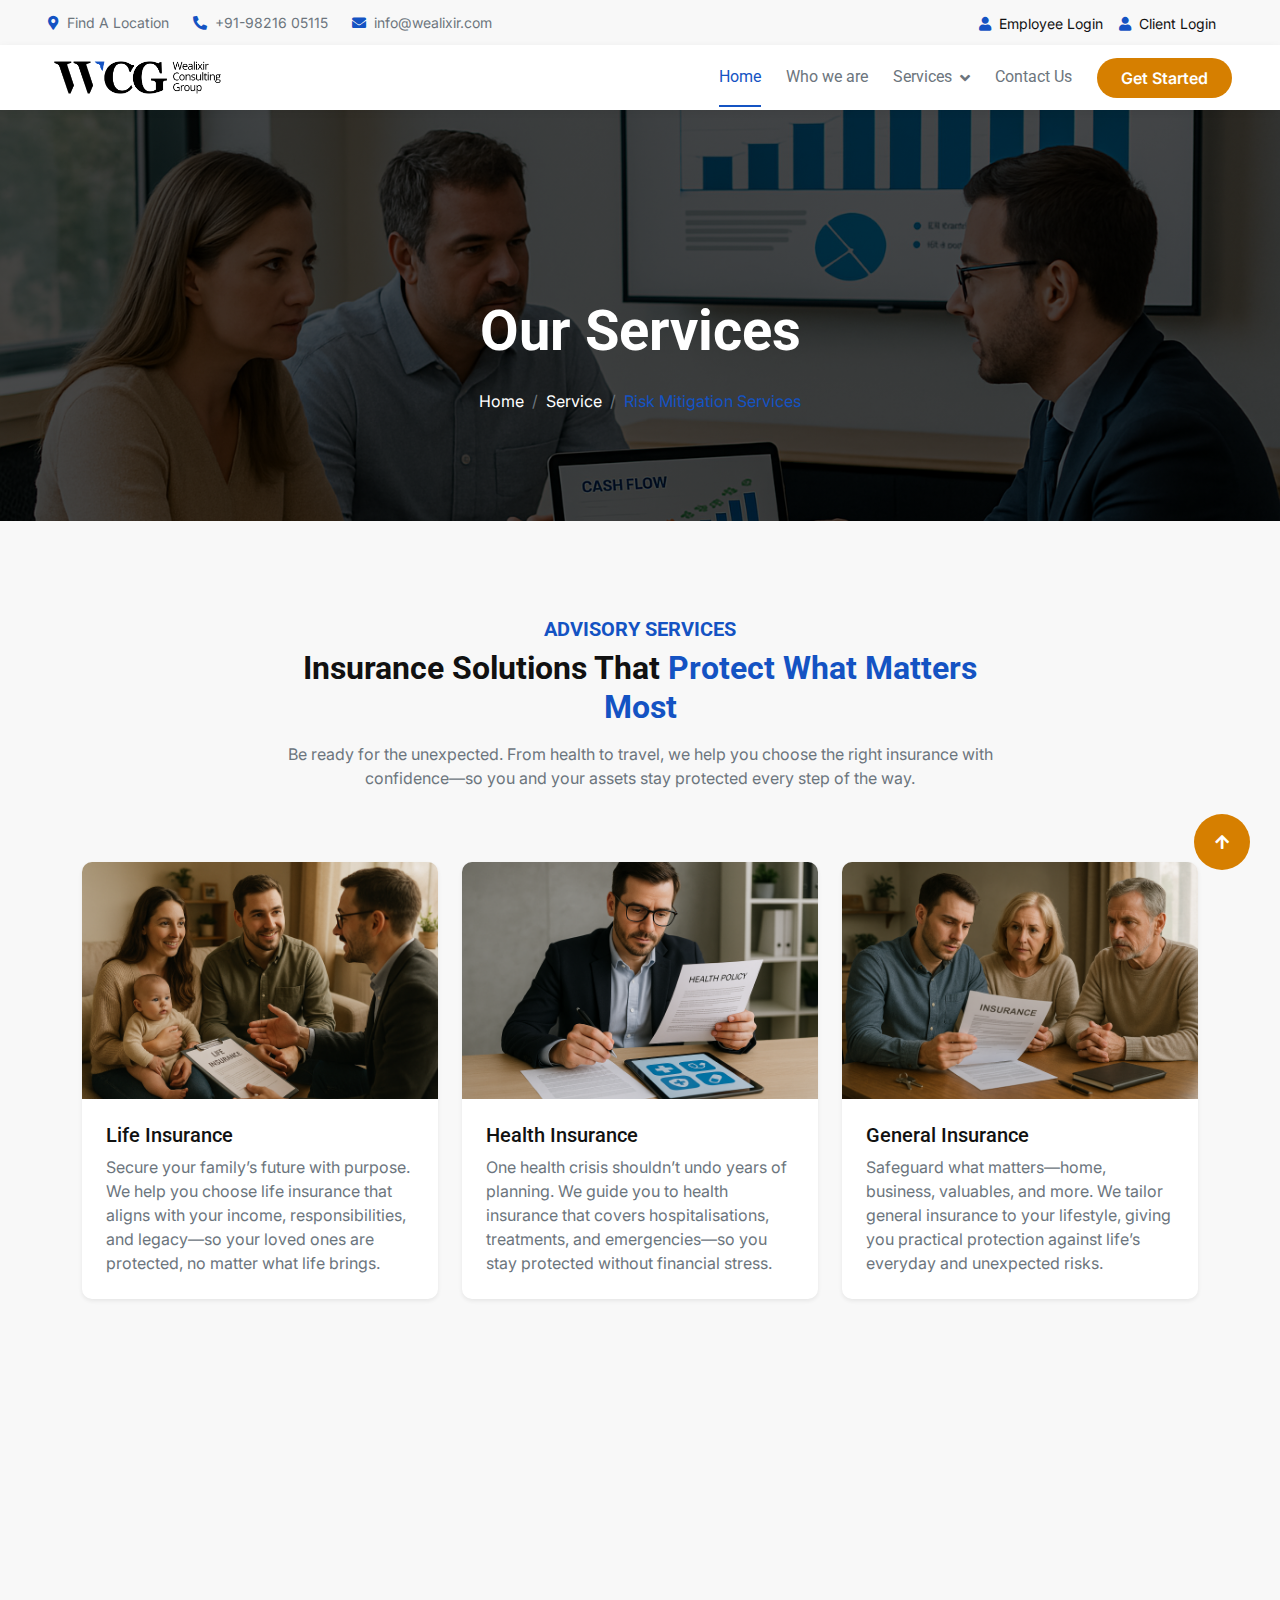
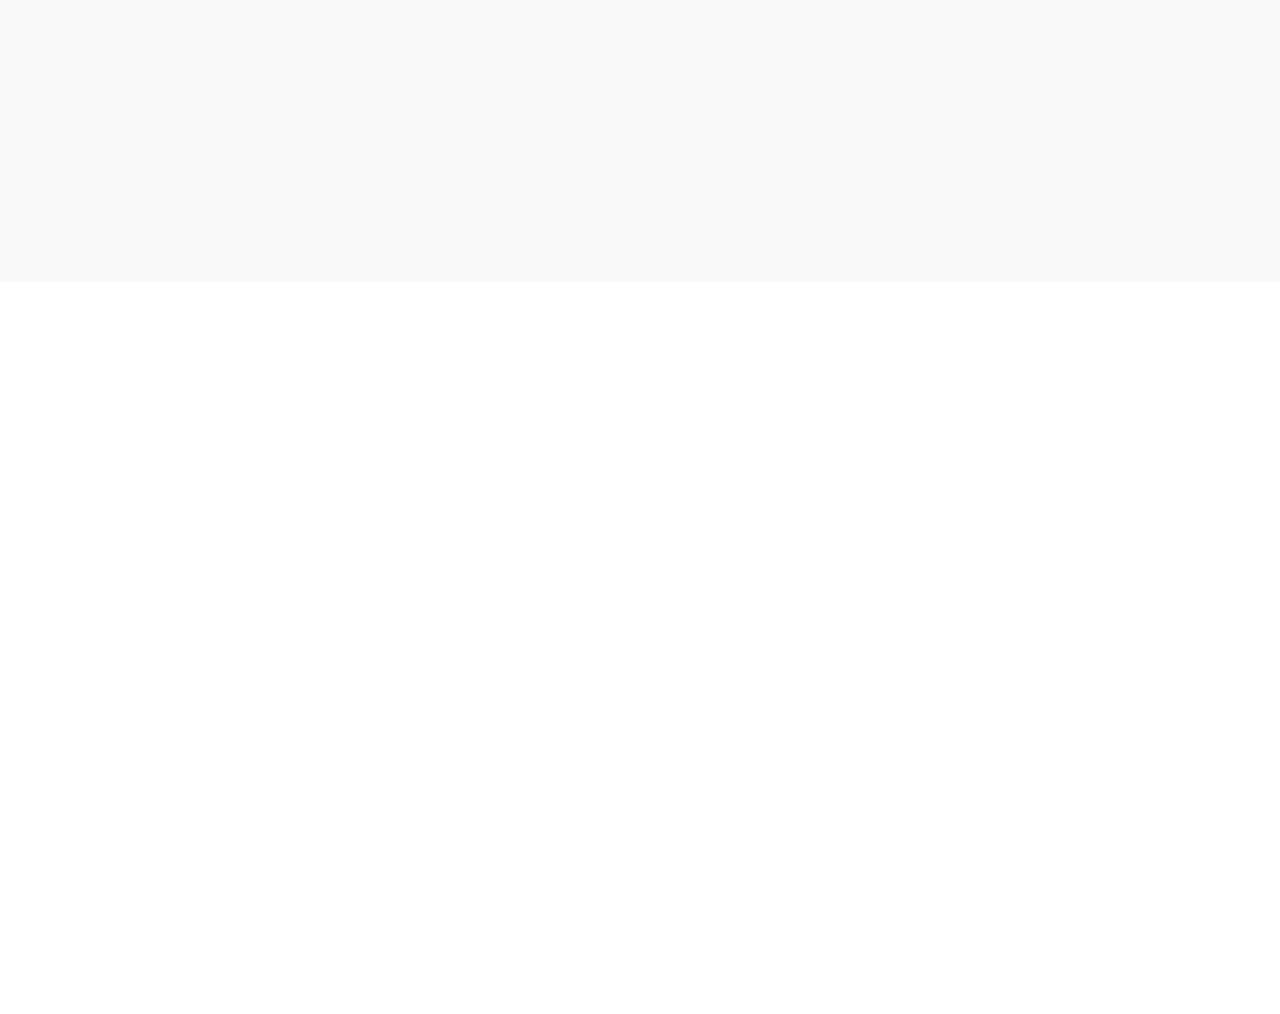
<file: risk_mitigation.html>
<!DOCTYPE html>
<html lang="en">

    <head>
         <meta charset="utf-8">
  <title>Wealixir Consulting Limited | Advisory, Compliance, Wealth & Risk Solutions</title>
  <meta name="viewport" content="width=device-width, initial-scale=1.0">

  <!-- SEO Meta Tags -->
  <meta name="keywords" content="Wealixir, Business Advisory, Compliance Services, Wealth Management, Risk Mitigation, Financial Consulting, India Entry Strategy, Global Accounting, FEMA Compliance, Tax Advisory, Insurance Planning">
  <meta name="description" content="Wealixir Consulting Limited empowers businesses and individuals with expert advisory, compliance, wealth management, and risk mitigation services across India and globally.">

  <!-- Favicon (Logo in browser tab) -->
  <link rel="icon" type="image/png" sizes="32x32" href="img/Logo_Primary.png">

        <!-- Google Web Fonts -->
        <link rel="preconnect" href="https://fonts.googleapis.com">
        <link rel="preconnect" href="https://fonts.gstatic.com" crossorigin>
        <link href="https://fonts.googleapis.com/css2?family=Inter:wght@100..900&family=Roboto:wght@400;500;700;900&display=swap" rel="stylesheet"> 

        <!-- Icon Font Stylesheet -->
        <link rel="stylesheet" href="https://use.fontawesome.com/releases/v5.15.4/css/all.css"/>
        <link href="https://cdn.jsdelivr.net/npm/bootstrap-icons@1.4.1/font/bootstrap-icons.css" rel="stylesheet">

        <!-- Libraries Stylesheet -->
        <link rel="stylesheet" href="lib/animate/animate.min.css"/>
        <link href="lib/lightbox/css/lightbox.min.css" rel="stylesheet">
        <link href="lib/owlcarousel/assets/owl.carousel.min.css" rel="stylesheet">


        <!-- Customized Bootstrap Stylesheet -->
        <link href="css/bootstrap.min.css" rel="stylesheet">

        <!-- Template Stylesheet -->
        <link href="css/style.css" rel="stylesheet">
    </head>

    <body>

        <!-- Spinner Start -->
        <div id="spinner" class="show bg-white position-fixed translate-middle w-100 vh-100 top-50 start-50 d-flex align-items-center justify-content-center">
            <div class="spinner-border text-primary" style="width: 3rem; height: 3rem;" role="status">
                <span class="sr-only">Loading...</span>
            </div>
        </div>
        <!-- Spinner End -->

        <!-- Topbar Start -->
        <div class="container-fluid topbar bg-light px-5 d-none d-lg-block">
            <div class="row gx-0 align-items-center">
                <div class="col-lg-8 text-center text-lg-start mb-2 mb-lg-0">
                    <div class="d-flex flex-wrap">
                        <a href="https://www.google.com/maps?gs_lcrp=EgZjaHJvbWUyBggAEEUYOTIGCAEQRRg8MgcIAhAAGIAEMgYIAxBFGDwyBggEEEUYQTIGCAUQRRg8MgYIBhBFGEEyBggHEEUYPNIBCDM4MDRqMGo3qAIAsAIA&um=1&ie=UTF-8&fb=1&gl=in&sa=X&geocode=KdGqg_WUx-c7MTPRq58x8Oq0&daddr=119,+Shiv+Krupa,+Industrial+Estate,+Lal+Bahadur+Shastri+Marg,+Surya+Nagar,+Chandan+Nagar,+Vikhroli+West,+Mumbai,+Maharashtra+400083" class="text-muted small me-4"><i class="fas fa-map-marker-alt text-primary me-2"></i>Find A Location</a>
                        <a href="tel:+01234567890" class="text-muted small me-4"><i class="fas fa-phone-alt text-primary me-2"></i>+91-98216 05115</a>
                        <a href="mailto:example@gmail.com" class="text-muted small me-0"><i class="fas fa-envelope text-primary me-2"></i>info@wealixir.com</a>
                    </div>
                </div>
                <div class="col-lg-4 text-center text-lg-end">
                    <div class="d-inline-flex align-items-center" style="height: 45px;">
                        <a href="https://employeepage.powerappsportals.com/signin"><small class="me-3 text-dark"><i class="fa fa-user text-primary me-2"></i>Employee Login</small></a>
                        <a href="https://wealixir.investwell.app/app/#/login"><small class="me-3 text-dark"><i class="fa fa-user text-primary me-2"></i>Client Login</small></a>
                        </div>
                    </div>
                </div>
            </div>
        </div>
        <!-- Topbar End -->

        <!-- Navbar & Hero Start -->
        <div class="container-fluid position-relative p-0">
            <nav class="navbar navbar-expand-lg navbar-light px-4 px-lg-5 py-3 py-lg-0">
                <a href="index.html" class="navbar-brand d-flex align-items-center p-0">
  <img src="img/logo_image.png" alt="Wealixir Logo" class="logo img-fluid">
</a>

                
                <button class="navbar-toggler" type="button" data-bs-toggle="collapse" data-bs-target="#navbarCollapse">
                    <span class="fa fa-bars"></span>
                </button>
                <div class="collapse navbar-collapse" id="navbarCollapse">
                    <div class="navbar-nav ms-auto py-0">
                        <a href="index.html" class="nav-item nav-link active">Home</a>
                        <a href="about.html" class="nav-item nav-link">

                            Who we are</a>
                        <div class="nav-item dropdown">
                            <a href="#" class="nav-link" data-bs-toggle="dropdown">
                                <span class="dropdown-toggle">Services</span>
                            </a>
                            <div class="dropdown-menu m-0">
                                <a href="advisory.html" class="dropdown-item">Advisory</a>
                                <a href="compliance.html" class="dropdown-item">Compliance</a>
                                <a href="wealth_management.html" class="dropdown-item">Wealth Management</a>
                                <a href="risk_mitigation.html" class="dropdown-item">Risk Mitigation</a>
                                
                            </div>
                        </div>
                        <a href="contact.html" class="nav-item nav-link">Contact Us</a>
                    </div>
                    <a href="#" class="btn btn-primary rounded-pill py-2 px-4 my-3 my-lg-0 flex-shrink-0">Get Started</a>
                </div>
            </nav>

            <!-- Header Start -->
            <div class="container-fluid bg-breadcrumb">
                <div class="container text-center py-5" style="max-width: 900px;">
                    <h4 class="text-white display-4 mb-4 wow fadeInDown" data-wow-delay="0.1s">Our Services</h4>
                    <ol class="breadcrumb d-flex justify-content-center mb-0 wow fadeInDown" data-wow-delay="0.3s">
                        <li class="breadcrumb-item"><a href="index.html">Home</a></li>
                        <li class="breadcrumb-item"><a href="#">Service</a></li>
                        <li class="breadcrumb-item active text-primary">Risk Mitigation Services</li>
                    </ol>    
                </div>
            </div>
            <!-- Header End -->
        </div>
        <!-- Navbar & Hero End -->


        <!-- Services Start -->
        <div class="container-fluid service py-5 bg-light">
  <div class="container py-5">
    <div class="text-center mx-auto mb-5 wow fadeInUp" data-wow-delay="0.1s" style="max-width: 750px;">
      <h5 class="text-primary text-uppercase fw-bold mb-2">Advisory Services</h5>
      <h2 class="fw-bold text-dark mb-3">
        Insurance Solutions That <span class="text-primary">Protect What Matters Most</span>
      </h2>
      <p class="mb-0 text-muted">
        Be ready for the unexpected. From health to travel, we help you choose the right insurance with confidence—so you and your assets stay protected every step of the way.
      </p>
    </div>

    <div class="row g-4 pt-4">
      <!-- Life Insurance -->
      <div class="col-md-6 col-lg-4 wow fadeInUp" data-wow-delay="0.1s">
        <div class="card h-100 border-0 shadow-sm">
          <img src="img/risk_mitigation/Life Insurnace.png" class="card-img-top rounded-top" alt="Life Insurance">
          <div class="card-body p-4">
            <h5 class="card-title fw-semibold">Life Insurance</h5>
            <p class="card-text text-muted">Secure your family’s future with purpose. We help you choose life insurance that aligns with your income, responsibilities, and legacy—so your loved ones are protected, no matter what life brings.</p>
          </div>
        </div>
      </div>

      <!-- Health Insurance -->
      <div class="col-md-6 col-lg-4 wow fadeInUp" data-wow-delay="0.2s">
        <div class="card h-100 border-0 shadow-sm">
          <img src="img/risk_mitigation/Health Insurance.png" class="card-img-top rounded-top" alt="Health Insurance">
          <div class="card-body p-4">
            <h5 class="card-title fw-semibold">Health Insurance</h5>
            <p class="card-text text-muted">One health crisis shouldn’t undo years of planning. We guide you to health insurance that covers hospitalisations, treatments, and emergencies—so you stay protected without financial stress.</p>
          </div>
        </div>
      </div>

      <!-- General Insurance -->
      <div class="col-md-6 col-lg-4 wow fadeInUp" data-wow-delay="0.3s">
        <div class="card h-100 border-0 shadow-sm">
          <img src="img/risk_mitigation/General Insurance.png" class="card-img-top rounded-top" alt="General Insurance">
          <div class="card-body p-4">
            <h5 class="card-title fw-semibold">General Insurance</h5>
            <p class="card-text text-muted">Safeguard what matters—home, business, valuables, and more. We tailor general insurance to your lifestyle, giving you practical protection against life’s everyday and unexpected risks.</p>
          </div>
        </div>
      </div>

      <!-- Motor Insurance -->
      <div class="col-md-6 col-lg-4 wow fadeInUp" data-wow-delay="0.4s">
        <div class="card h-100 border-0 shadow-sm">
          <img src="img/risk_mitigation/car insurance.png" class="card-img-top rounded-top" alt="Motor Insurance">
          <div class="card-body p-4">
            <h5 class="card-title fw-semibold">Motor Insurance</h5>
            <p class="card-text text-muted">Protect your ride and your peace of mind. From compliance to claims, we guide you to motor insurance that balances coverage, convenience, and cost—whether for daily drives or long hauls.</p>
          </div>
        </div>
      </div>

      <!-- Personal Accident -->
      <div class="col-md-6 col-lg-4 wow fadeInUp" data-wow-delay="0.5s">
        <div class="card h-100 border-0 shadow-sm">
          <img src="img/risk_mitigation/Personal Accident.png" class="card-img-top rounded-top" alt="Personal Accident Insurance">
          <div class="card-body p-4">
            <h5 class="card-title fw-semibold">Personal Accident</h5>
            <p class="card-text text-muted">An accident can change everything—but it shouldn’t derail your finances. We help you secure accident cover that cushions you from income loss, medical bills, or long-term disability.</p>
          </div>
        </div>
      </div>

      <!-- Travel Insurance -->
      <div class="col-md-6 col-lg-4 wow fadeInUp" data-wow-delay="0.6s">
        <div class="card h-100 border-0 shadow-sm">
          <img src="img/risk_mitigation/Travel Insurance.png" class="card-img-top rounded-top" alt="Travel Insurance">
          <div class="card-body p-4">
            <h5 class="card-title fw-semibold">Travel Insurance</h5>
            <p class="card-text text-muted">Travel smart, not unprotected. We match you with travel insurance that fits your destination, duration, and plans—so you’re covered for medical, cancellations, or lost baggage wherever you go.</p>
          </div>
        </div>
      </div>

    </div>
  </div>
</div>

        <!-- Services End -->

        
        <!-- Footer Start -->
        <div class="container-fluid footer py-5 wow fadeIn" data-wow-delay="0.2s">
            <div class="container py-5 border-start-0 border-end-0" style="border: 1px solid; border-color: rgba(80, 78, 78, 0.08);">
                <div class="row g-5">
                    <div class="col-md-6 col-lg-6 col-xl-4">
                        <div class="footer-item">
                            <a href="index.html" class="navbar-brand d-flex align-items-center p-0">
  <img src="img/logo_image-01.png" alt="Wealixir Logo" class="img-fluid" style="height: 60px; width: auto;">
</a>
                            <p class="mb-4">Wealixir – Open doors to a new way of life! End the ordeal of managing different aspects of your financial portfolio yourself. Insurance, Investments, Taxation, Real Estate everything all under one-roof. Plans curated for you by experts with decades of experience to help you create wealth and mitigate risks – safe and sure. Welcome Wealth!</p>
                            <div class="d-flex">
                                <a href="https://apps.apple.com/in/app/wealixir/id1658290859" class="bg-primary d-flex rounded align-items-center py-2 px-3 me-2">
                                    <i class="fas fa-apple-alt text-white"></i>
                                    <div class="ms-3">
                                        <small class="text-white">iOS App</small>
                                        <h6 class="text-white">App Store</h6>
                                    </div>
                                </a>
                                <a href="https://play.google.com/store/apps/details?id=com.iw.wealixir" class="bg-dark d-flex rounded align-items-center py-2 px-3 ms-2">
                                    <i class="fas fa-play text-primary"></i>
                                    <div class="ms-3">
                                        <small class="text-white">Get it on</small>
                                        <h6 class="text-white">Google Play</h6>
                                    </div>
                                </a>
                            </div>
                        </div>
                    </div>
                    <div class="col-md-6 col-lg-6 col-xl-2">
                        <div class="footer-item text-white">
    <h4 class="text-white mb-4">Quick Links</h4>
    <a href="index.html"><i class="fas fa-angle-right me-2"></i> Home</a>
    <a href="about.html"><i class="fas fa-angle-right me-2"></i> Who We Are</a>
    <a href="advisory.html"><i class="fas fa-angle-right me-2"></i> Advisory</a>
    <a href="compliance.html"><i class="fas fa-angle-right me-2"></i> Compliance</a>
    <a href="wealth_management.html"><i class="fas fa-angle-right me-2"></i> Wealth</a>
    <a href="risk_mitigation.html"><i class="fas fa-angle-right me-2"></i> Risk Mitigation</a>
    <a href="contact.html"><i class="fas fa-angle-right me-2"></i> Contact Us</a>
</div>
                    </div>
                    <div class="col-md-6 col-lg-6 col-xl-3">
                        <div class="footer-item text-white">
                            <h4 class="text-white mb-4">Support</h4>
                            <a href="#"><i class="fas fa-angle-right me-2"></i> Privacy Policy</a>
                            <a href="#"><i class="fas fa-angle-right me-2"></i> Terms & Conditions</a>
                            <a href="#"><i class="fas fa-angle-right me-2"></i> Disclaimer</a>
                            <a href="#"><i class="fas fa-angle-right me-2"></i> Support</a>
                            <a href="#"><i class="fas fa-angle-right me-2"></i> FAQ</a>
                            <a href="#"><i class="fas fa-angle-right me-2"></i> Help</a>
                        </div>
                    </div>
                    <div class="col-md-6 col-lg-6 col-xl-3">
                <div class="footer-item text-white">
                    <h4 class=" text-white mb-4">Contact Info</h4>

                    <!-- Address -->
                    <div class="d-flex align-items-start mb-3">
                        <i class="fas fa-map-marker-alt text-primary me-3 mt-1"></i>
                        <p class="mb-0">Regd Office: 10, Shroffwadi, Sodawala Lane, Borivali (W), Mumbai - 400092</p>
                    </div>
                    <a href="contact.html" class="btn btn-primary text-white rounded-pill px-4 py-2 mb-3">
                        View All Office Locations
                    </a>

                    <!-- Email -->
                    <div class="d-flex align-items-center mb-2">
                        <i class="fas fa-envelope text-primary me-3"></i>
                        <p class="mb-0">info@example.com</p>
                    </div>

                    <!-- Phone -->
                    <div class="d-flex align-items-center mb-3">
                        <i class="fa fa-phone-alt text-primary me-3"></i>
                        <p class="mb-0">+91-98216 05115</p>
                    </div>

                    <!-- Social Icons -->
                    <div class="d-flex">
                        <a class="btn btn-primary btn-sm-square rounded-circle me-2" href="https://www.facebook.com/wealixir"><i class="fab fa-facebook-f text-white"></i></a>
                        <a class="btn btn-primary btn-sm-square rounded-circle me-2" href="https://www.youtube.com/@wealixir"><i class="fab fa-youtube text-white"></i></a>
                        <a class="btn btn-primary btn-sm-square rounded-circle me-2" href="https://www.instagram.com/wealixir"><i class="fab fa-instagram text-white"></i></a>
                        <a class="btn btn-primary btn-sm-square rounded-circle" href="https://in.linkedin.com/company/wealixir"><i class="fab fa-linkedin-in text-white"></i></a>
                    </div>
                        </div>
                    </div>
                </div>
                <div class="row mt-5 pt-4 border-top text-center">
            <div class="col-12">
                <p class="text-white mb-0">
                    &copy; <span id="currentYear"></span> <strong>WCG</strong>. All rights reserved.
                </p>
            </div>
        </div>
            </div>
        </div>
        <!-- Footer End -->
        


        <!-- Back to Top -->
        <a href="#" class="btn btn-primary btn-lg-square rounded-circle back-to-top"><i class="fa fa-arrow-up"></i></a>   

        
        <!-- JavaScript Libraries -->
        <script src="https://ajax.googleapis.com/ajax/libs/jquery/3.6.4/jquery.min.js"></script>
        <script src="https://cdn.jsdelivr.net/npm/bootstrap@5.0.0/dist/js/bootstrap.bundle.min.js"></script>
        <script src="lib/wow/wow.min.js"></script>
        <script src="lib/easing/easing.min.js"></script>
        <script src="lib/waypoints/waypoints.min.js"></script>
        <script src="lib/counterup/counterup.min.js"></script>
        <script src="lib/lightbox/js/lightbox.min.js"></script>
        <script src="lib/owlcarousel/owl.carousel.min.js"></script>
        

        <!-- Template Javascript -->
        <script src="js/main.js"></script>
    </body>

</html>
</file>
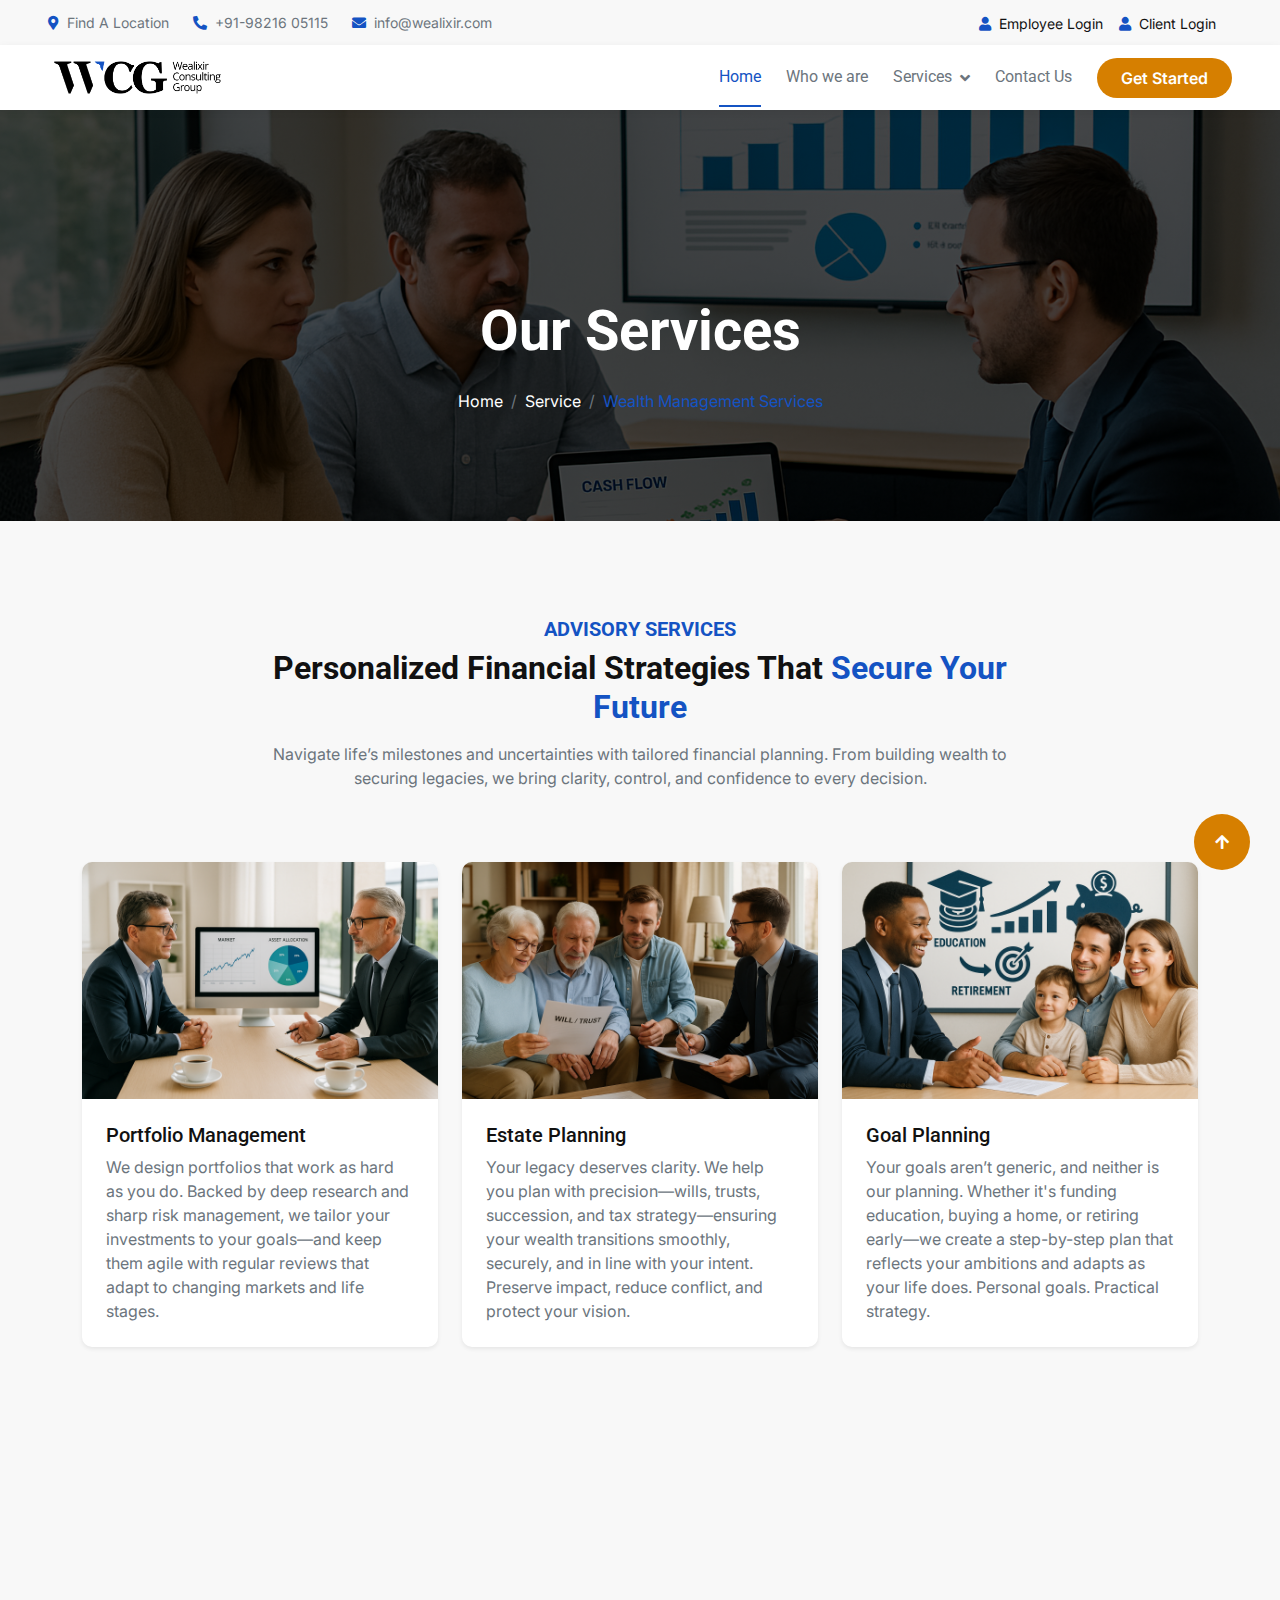
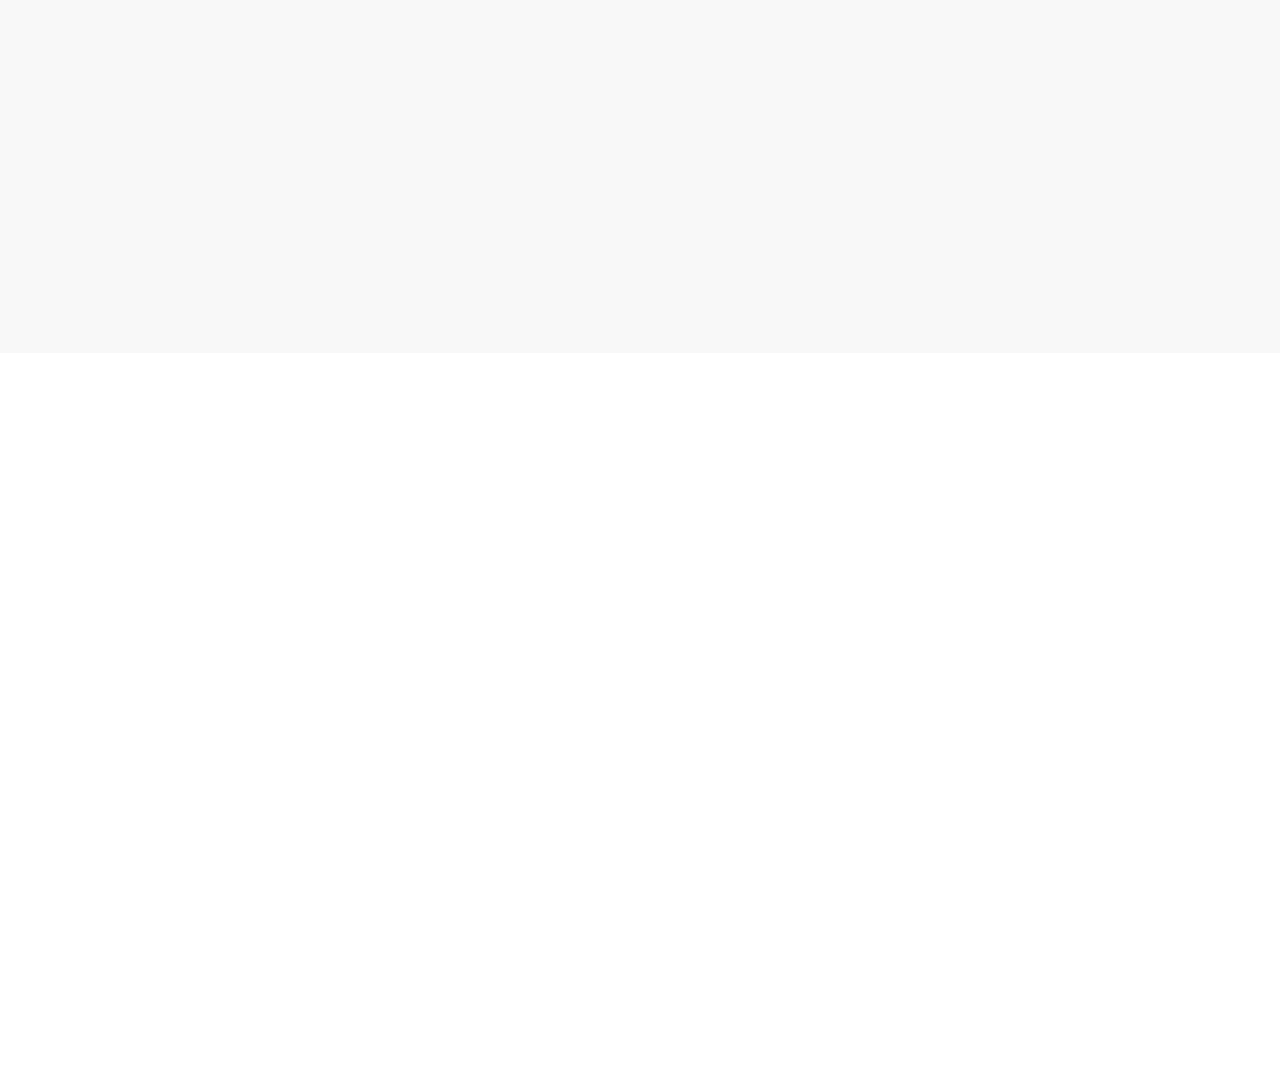
<file: wealth_management.html>
<!DOCTYPE html>
<html lang="en">

    <head>
         <meta charset="utf-8">
  <title>Wealixir Consulting Limited | Advisory, Compliance, Wealth & Risk Solutions</title>
  <meta name="viewport" content="width=device-width, initial-scale=1.0">

  <!-- SEO Meta Tags -->
  <meta name="keywords" content="Wealixir, Business Advisory, Compliance Services, Wealth Management, Risk Mitigation, Financial Consulting, India Entry Strategy, Global Accounting, FEMA Compliance, Tax Advisory, Insurance Planning">
  <meta name="description" content="Wealixir Consulting Limited empowers businesses and individuals with expert advisory, compliance, wealth management, and risk mitigation services across India and globally.">

  <!-- Favicon (Logo in browser tab) -->
  <link rel="icon" type="image/png" sizes="32x32" href="img/Logo_Primary.png">

        <!-- Google Web Fonts -->
        <link rel="preconnect" href="https://fonts.googleapis.com">
        <link rel="preconnect" href="https://fonts.gstatic.com" crossorigin>
        <link href="https://fonts.googleapis.com/css2?family=Inter:wght@100..900&family=Roboto:wght@400;500;700;900&display=swap" rel="stylesheet"> 

        <!-- Icon Font Stylesheet -->
        <link rel="stylesheet" href="https://use.fontawesome.com/releases/v5.15.4/css/all.css"/>
        <link href="https://cdn.jsdelivr.net/npm/bootstrap-icons@1.4.1/font/bootstrap-icons.css" rel="stylesheet">

        <!-- Libraries Stylesheet -->
        <link rel="stylesheet" href="lib/animate/animate.min.css"/>
        <link href="lib/lightbox/css/lightbox.min.css" rel="stylesheet">
        <link href="lib/owlcarousel/assets/owl.carousel.min.css" rel="stylesheet">


        <!-- Customized Bootstrap Stylesheet -->
        <link href="css/bootstrap.min.css" rel="stylesheet">

        <!-- Template Stylesheet -->
        <link href="css/style.css" rel="stylesheet">
    </head>

    <body>

        <!-- Spinner Start -->
        <div id="spinner" class="show bg-white position-fixed translate-middle w-100 vh-100 top-50 start-50 d-flex align-items-center justify-content-center">
            <div class="spinner-border text-primary" style="width: 3rem; height: 3rem;" role="status">
                <span class="sr-only">Loading...</span>
            </div>
        </div>
        <!-- Spinner End -->

        <!-- Topbar Start -->
        <div class="container-fluid topbar bg-light px-5 d-none d-lg-block">
            <div class="row gx-0 align-items-center">
                <div class="col-lg-8 text-center text-lg-start mb-2 mb-lg-0">
                    <div class="d-flex flex-wrap">
                        <a href="https://www.google.com/maps?gs_lcrp=EgZjaHJvbWUyBggAEEUYOTIGCAEQRRg8MgcIAhAAGIAEMgYIAxBFGDwyBggEEEUYQTIGCAUQRRg8MgYIBhBFGEEyBggHEEUYPNIBCDM4MDRqMGo3qAIAsAIA&um=1&ie=UTF-8&fb=1&gl=in&sa=X&geocode=KdGqg_WUx-c7MTPRq58x8Oq0&daddr=119,+Shiv+Krupa,+Industrial+Estate,+Lal+Bahadur+Shastri+Marg,+Surya+Nagar,+Chandan+Nagar,+Vikhroli+West,+Mumbai,+Maharashtra+400083" class="text-muted small me-4"><i class="fas fa-map-marker-alt text-primary me-2"></i>Find A Location</a>
                        <a href="tel:+01234567890" class="text-muted small me-4"><i class="fas fa-phone-alt text-primary me-2"></i>+91-98216 05115</a>
                        <a href="mailto:example@gmail.com" class="text-muted small me-0"><i class="fas fa-envelope text-primary me-2"></i>info@wealixir.com</a>
                    </div>
                </div>
                <div class="col-lg-4 text-center text-lg-end">
                    <div class="d-inline-flex align-items-center" style="height: 45px;">
                        <a href="https://employeepage.powerappsportals.com/signin"><small class="me-3 text-dark"><i class="fa fa-user text-primary me-2"></i>Employee Login</small></a>
                        <a href="https://wealixir.investwell.app/app/#/login"><small class="me-3 text-dark"><i class="fa fa-user text-primary me-2"></i>Client Login</small></a>
                        </div>
                    </div>
                </div>
            </div>
        </div>
        <!-- Topbar End -->

        <!-- Navbar & Hero Start -->
        <div class="container-fluid position-relative p-0">
            <nav class="navbar navbar-expand-lg navbar-light px-4 px-lg-5 py-3 py-lg-0">
                <a href="index.html" class="navbar-brand d-flex align-items-center p-0">
  <img src="img/logo_image.png" alt="Wealixir Logo" class="logo img-fluid">
</a>

                
                <button class="navbar-toggler" type="button" data-bs-toggle="collapse" data-bs-target="#navbarCollapse">
                    <span class="fa fa-bars"></span>
                </button>
                <div class="collapse navbar-collapse" id="navbarCollapse">
                    <div class="navbar-nav ms-auto py-0">
                        <a href="index.html" class="nav-item nav-link active">Home</a>
                        <a href="about.html" class="nav-item nav-link">

                            Who we are</a>
                        <div class="nav-item dropdown">
                            <a href="#" class="nav-link" data-bs-toggle="dropdown">
                                <span class="dropdown-toggle">Services</span>
                            </a>
                            <div class="dropdown-menu m-0">
                                <a href="advisory.html" class="dropdown-item">Advisory</a>
                                <a href="compliance.html" class="dropdown-item">Compliance</a>
                                <a href="wealth_management.html" class="dropdown-item">Wealth Management</a>
                                <a href="risk_mitigation.html" class="dropdown-item">Risk Mitigation</a>
                                
                            </div>
                        </div>
                        <a href="contact.html" class="nav-item nav-link">Contact Us</a>
                    </div>
                    <a href="#" class="btn btn-primary rounded-pill py-2 px-4 my-3 my-lg-0 flex-shrink-0">Get Started</a>
                </div>
            </nav>

            <!-- Header Start -->
            <div class="container-fluid bg-breadcrumb">
  <div class="container text-center py-5" style="max-width: 900px;">
    <h1 class="text-white display-4 mb-4 wow fadeInDown" data-wow-delay="0.1s">
      Our Services
    </h1>
    <nav aria-label="breadcrumb" class="wow fadeInDown" data-wow-delay="0.3s">
      <ol class="breadcrumb d-flex justify-content-center mb-0">
        <li class="breadcrumb-item">
          <a href="index.html" class="text-white text-decoration-none">Home</a>
        </li>
        <li class="breadcrumb-item">
          <a href="#" class="text-white text-decoration-none">Service</a>
        </li>
        <li class="breadcrumb-item active text-primary" aria-current="page">
  Wealth Management Services
</li>

      </ol>
    </nav>
  </div>
</div>

            <!-- Header End -->
        </div>
        <!-- Navbar & Hero End -->


        <!-- Services Start -->
        <div class="container-fluid service py-5 bg-light">
  <div class="container py-5">
    <div class="text-center mx-auto mb-5 wow fadeInUp" data-wow-delay="0.1s" style="max-width: 750px;">
      <h5 class="text-primary text-uppercase fw-bold mb-2">Advisory Services</h5>
      <h2 class="fw-bold text-dark mb-3">
        Personalized Financial Strategies That <span class="text-primary">Secure Your Future</span>
      </h2>
      <p class="mb-0 text-muted">
        Navigate life’s milestones and uncertainties with tailored financial planning. From building wealth to securing legacies, we bring clarity, control, and confidence to every decision.
      </p>
    </div>

    <div class="row g-4 pt-4">
      <!-- Portfolio Management -->
      <div class="col-md-6 col-lg-4 wow fadeInUp" data-wow-delay="0.1s">
        <div class="card h-100 border-0 shadow-sm">
          <img src="img/wealth_management/portfolio management.png" class="card-img-top rounded-top" alt="Portfolio Management">
          <div class="card-body p-4">
            <h5 class="card-title fw-semibold">Portfolio Management</h5>
            <p class="card-text text-muted">We design portfolios that work as hard as you do. Backed by deep research and sharp risk management, we tailor your investments to your goals—and keep them agile with regular reviews that adapt to changing markets and life stages.</p>
          </div>
        </div>
      </div>

      <!-- Estate Planning -->
      <div class="col-md-6 col-lg-4 wow fadeInUp" data-wow-delay="0.2s">
        <div class="card h-100 border-0 shadow-sm">
          <img src="img/wealth_management/Estate.png" class="card-img-top rounded-top" alt="Estate Planning">
          <div class="card-body p-4">
            <h5 class="card-title fw-semibold">Estate Planning</h5>
            <p class="card-text text-muted">Your legacy deserves clarity. We help you plan with precision—wills, trusts, succession, and tax strategy—ensuring your wealth transitions smoothly, securely, and in line with your intent. Preserve impact, reduce conflict, and protect your vision.</p>
          </div>
        </div>
      </div>

      <!-- Goal Planning -->
      <div class="col-md-6 col-lg-4 wow fadeInUp" data-wow-delay="0.3s">
        <div class="card h-100 border-0 shadow-sm">
          <img src="img/wealth_management/Goal Planning.png" class="card-img-top rounded-top" alt="Goal Planning">
          <div class="card-body p-4">
            <h5 class="card-title fw-semibold">Goal Planning</h5>
            <p class="card-text text-muted">Your goals aren’t generic, and neither is our planning. Whether it's funding education, buying a home, or retiring early—we create a step-by-step plan that reflects your ambitions and adapts as your life does. Personal goals. Practical strategy.</p>
          </div>
        </div>
      </div>

      <!-- Risk Profiling -->
      <div class="col-md-6 col-lg-4 wow fadeInUp" data-wow-delay="0.4s">
        <div class="card h-100 border-0 shadow-sm">
          <img src="img/wealth_management/Risk Profiler.png" class="card-img-top rounded-top" alt="Risk Profiling">
          <div class="card-body p-4">
            <h5 class="card-title fw-semibold">Risk Profiling</h5>
            <p class="card-text text-muted">We don’t guess your comfort with risk—we measure it. Through focused assessments and honest dialogue, we help define your risk profile and build strategies that strike the right balance between ambition and caution—so your money reflects you.</p>
          </div>
        </div>
      </div>
    </div>
  </div>
</div>



        <!-- Services End -->

        
        <!-- Footer Start -->
        <div class="container-fluid footer py-5 wow fadeIn" data-wow-delay="0.2s">
            <div class="container py-5 border-start-0 border-end-0" style="border: 1px solid; border-color: rgba(80, 78, 78, 0.08);">
                <div class="row g-5">
                    <div class="col-md-6 col-lg-6 col-xl-4">
                        <div class="footer-item">
                            <a href="index.html" class="navbar-brand d-flex align-items-center p-0">
  <img src="img/logo_image-01.png" alt="Wealixir Logo" class="img-fluid" style="height: 60px; width: auto;">
</a>
                            <p class="mb-4">Wealixir – Open doors to a new way of life! End the ordeal of managing different aspects of your financial portfolio yourself. Insurance, Investments, Taxation, Real Estate everything all under one-roof. Plans curated for you by experts with decades of experience to help you create wealth and mitigate risks – safe and sure. Welcome Wealth!</p>
                            <div class="d-flex">
                                <a href="https://apps.apple.com/in/app/wealixir/id1658290859" class="bg-primary d-flex rounded align-items-center py-2 px-3 me-2">
                                    <i class="fas fa-apple-alt text-white"></i>
                                    <div class="ms-3">
                                        <small class="text-white">iOS App</small>
                                        <h6 class="text-white">App Store</h6>
                                    </div>
                                </a>
                                <a href="https://play.google.com/store/apps/details?id=com.iw.wealixir" class="bg-dark d-flex rounded align-items-center py-2 px-3 ms-2">
                                    <i class="fas fa-play text-primary"></i>
                                    <div class="ms-3">
                                        <small class="text-white">Get it on</small>
                                        <h6 class="text-white">Google Play</h6>
                                    </div>
                                </a>
                            </div>
                        </div>
                    </div>
                    <div class="col-md-6 col-lg-6 col-xl-2">
                        <div class="footer-item text-white">
    <h4 class="text-white mb-4">Quick Links</h4>
    <a href="index.html"><i class="fas fa-angle-right me-2"></i> Home</a>
    <a href="about.html"><i class="fas fa-angle-right me-2"></i> Who We Are</a>
    <a href="advisory.html"><i class="fas fa-angle-right me-2"></i> Advisory</a>
    <a href="compliance.html"><i class="fas fa-angle-right me-2"></i> Compliance</a>
    <a href="wealth_management.html"><i class="fas fa-angle-right me-2"></i> Wealth</a>
    <a href="risk_mitigation.html"><i class="fas fa-angle-right me-2"></i> Risk Mitigation</a>
    <a href="contact.html"><i class="fas fa-angle-right me-2"></i> Contact Us</a>
</div>
                    </div>
                    <div class="col-md-6 col-lg-6 col-xl-3">
                        <div class="footer-item text-white">
                            <h4 class="text-white mb-4">Support</h4>
                            <a href="#"><i class="fas fa-angle-right me-2"></i> Privacy Policy</a>
                            <a href="#"><i class="fas fa-angle-right me-2"></i> Terms & Conditions</a>
                            <a href="#"><i class="fas fa-angle-right me-2"></i> Disclaimer</a>
                            <a href="#"><i class="fas fa-angle-right me-2"></i> Support</a>
                            <a href="#"><i class="fas fa-angle-right me-2"></i> FAQ</a>
                            <a href="#"><i class="fas fa-angle-right me-2"></i> Help</a>
                        </div>
                    </div>
                    <div class="col-md-6 col-lg-6 col-xl-3">
                <div class="footer-item text-white">
                    <h4 class=" text-white mb-4">Contact Info</h4>

                    <!-- Address -->
                    <div class="d-flex align-items-start mb-3">
                        <i class="fas fa-map-marker-alt text-primary me-3 mt-1"></i>
                        <p class="mb-0">Regd Office: 10, Shroffwadi, Sodawala Lane, Borivali (W), Mumbai - 400092</p>
                    </div>
                    <a href="contact.html" class="btn btn-primary text-white rounded-pill px-4 py-2 mb-3">
                        View All Office Locations
                    </a>

                    <!-- Email -->
                    <div class="d-flex align-items-center mb-2">
                        <i class="fas fa-envelope text-primary me-3"></i>
                        <p class="mb-0">info@example.com</p>
                    </div>

                    <!-- Phone -->
                    <div class="d-flex align-items-center mb-3">
                        <i class="fa fa-phone-alt text-primary me-3"></i>
                        <p class="mb-0">+91-98216 05115</p>
                    </div>

                    <!-- Social Icons -->
                    <div class="d-flex">
                        <a class="btn btn-primary btn-sm-square rounded-circle me-2" href="https://www.facebook.com/wealixir"><i class="fab fa-facebook-f text-white"></i></a>
                        <a class="btn btn-primary btn-sm-square rounded-circle me-2" href="https://www.youtube.com/@wealixir"><i class="fab fa-youtube text-white"></i></a>
                        <a class="btn btn-primary btn-sm-square rounded-circle me-2" href="https://www.instagram.com/wealixir"><i class="fab fa-instagram text-white"></i></a>
                        <a class="btn btn-primary btn-sm-square rounded-circle" href="https://in.linkedin.com/company/wealixir"><i class="fab fa-linkedin-in text-white"></i></a>
                    </div>
                        </div>
                    </div>
                </div>
                <div class="row mt-5 pt-4 border-top text-center">
            <div class="col-12">
                <p class="text-white mb-0">
                    &copy; <span id="currentYear"></span> <strong>WCG</strong>. All rights reserved.
                </p>
            </div>
        </div>
            </div>
        </div>
        <!-- Footer End -->
        


        <!-- Back to Top -->
        <a href="#" class="btn btn-primary btn-lg-square rounded-circle back-to-top"><i class="fa fa-arrow-up"></i></a>   

        
        <!-- JavaScript Libraries -->
        <script src="https://ajax.googleapis.com/ajax/libs/jquery/3.6.4/jquery.min.js"></script>
        <script src="https://cdn.jsdelivr.net/npm/bootstrap@5.0.0/dist/js/bootstrap.bundle.min.js"></script>
        <script src="lib/wow/wow.min.js"></script>
        <script src="lib/easing/easing.min.js"></script>
        <script src="lib/waypoints/waypoints.min.js"></script>
        <script src="lib/counterup/counterup.min.js"></script>
        <script src="lib/lightbox/js/lightbox.min.js"></script>
        <script src="lib/owlcarousel/owl.carousel.min.js"></script>
        

        <!-- Template Javascript -->
        <script src="js/main.js"></script>
    </body>

</html>
</file>
<file: css/style.css>
/*** Spinner Start ***/
/*** Spinner ***/
#spinner {
    opacity: 0;
    visibility: hidden;
    transition: opacity .5s ease-out, visibility 0s linear .5s;
    z-index: 99999;
}

#spinner.show {
    transition: opacity .5s ease-out, visibility 0s linear 0s;
    visibility: visible;
    opacity: 1;
}
/*** Spinner End ***/

.back-to-top {
    position: fixed;
    right: 30px;
    bottom: 30px;
    transition: 0.5s;
    z-index: 99;
}

.counter-box {
    position: relative;
    transition: transform 0.3s ease-in-out;
}
.counter-box:hover {
    transform: translateY(-5px);
}
.animated-bar {
    position: absolute;
    bottom: 0;
    left: 50%;
    width: 0;
    height: 4px;
    background: #ffcc00;
    transition: width 0.5s ease-in-out;
}
.counter-box:hover .animated-bar {
    width: 100%;
    left: 0;
}

/*** Button Start ***/
.btn {
    font-weight: 600;
    transition: .5s;
}

.btn-square {
    width: 32px;
    height: 32px;
}

.btn-sm-square {
    width: 34px;
    height: 34px;
}

.btn-md-square {
    width: 44px;
    height: 44px;
}

.btn-lg-square {
    width: 56px;
    height: 56px;
}

.btn-xl-square {
    width: 66px;
    height: 66px;
}

.btn-square,
.btn-sm-square,
.btn-md-square,
.btn-lg-square,
.btn-xl-square {
    padding: 0;
    display: flex;
    align-items: center;
    justify-content: center;
    font-weight: normal;
}

.btn.btn-primary {
    color: var(--bs-white);
    border: none;
}

.btn.btn-primary:hover {
    background: var(--bs-dark);
    color: var(--bs-primary);
}

.btn.btn-light {
    color: var(--bs-primary);
    border: none;
}

.btn.btn-light:hover {
    color: var(--bs-white);
    background: var(--bs-primary);
}


/*** Topbar Start ***/
.topbar .dropdown-toggle::after {
    border: none;
    content: "\f107";
    font-family: "Font Awesome 5 Free";
    font-weight: 600;
    vertical-align: middle;
    margin-left: 8px;
    color: var(--bs-primary);
}

.topbar .dropdown .dropdown-menu a:hover {
    background: var(--bs-primary);
    color: var(--bs-white);
}

.topbar .dropdown .dropdown-menu {
    transform: rotateX(0deg);
    visibility: visible;
    background: var(--bs-light);
    padding-top: 11px;
    border: 0;
    transition: .5s;
    opacity: 1;
}

/*** Topbar End ***/



/*** Navbar ***/
/* General navbar link styling */
/* General navbar styling */
.navbar {
    height: 65px;
    padding-top: 0;
    padding-bottom: 0;
    background: var(--bs-white);
    z-index: 1030;
    box-shadow: 0 2px 8px rgba(0, 0, 0, 0.06);
}

/* Navigation link base style */
.navbar-light .navbar-nav .nav-link {
    font-family: 'Roboto', sans-serif;
    position: relative;
    margin-right: 25px;
    padding: 22px 0;
    color: var(--bs-dark);
    font-size: 16px;
    font-weight: 400;
    transition: .4s ease;
}

/* Active and hover styles */
.navbar-light .navbar-nav .nav-link:hover,
.navbar-light .navbar-nav .nav-link.active {
    color: var(--bs-primary);
}

/* Animated underline effect */
.navbar-light .navbar-nav .nav-link::before {
    position: absolute;
    content: "";
    width: 0;
    height: 2px;
    bottom: 5px;
    left: 50%;
    background: var(--bs-primary);
    transition: .3s ease;
}
.navbar-light .navbar-nav .nav-link:hover::before,
.navbar-light .navbar-nav .nav-link.active::before {
    width: 100%;
    left: 0;
}

/* Dropdown toggle caret icon */
.navbar .dropdown-toggle::after {
    border: none;
    content: "\f107";
    font-family: "Font Awesome 5 Free";
    font-weight: 600;
    vertical-align: middle;
    margin-left: 8px;
}

/* Logo sizing */
.navbar-light .navbar-brand img {
    max-height: 45px;
    transition: .3s ease;
}

/* Dropdown hover background */
.dropdown .dropdown-menu a:hover {
    background: var(--bs-primary);
    color: var(--bs-white);
}

/* Dropdown animation (desktop only) */
@media (min-width: 992px) {
    .navbar .nav-item .dropdown-menu {
        display: block;
        visibility: hidden;
        opacity: 0;
        top: 100%;
        transform: translateY(10px);
        transform-origin: top;
        transition: all 0.3s ease;
        border-radius: 10px;
        border: none;
    }
    .navbar .nav-item:hover .dropdown-menu {
        visibility: visible;
        opacity: 1;
        transform: translateY(0);
    }
}

/* Sticky/fixed navbar */
.sticky-top.navbar-light {
    position: fixed;
    top: 0;
    left: 0;
    width: 100%;
    background: var(--bs-white);
    box-shadow: 0 2px 8px rgba(0, 0, 0, 0.06);
    z-index: 1030;
}

/* Responsive mobile nav styles */
@media (max-width: 991.98px) {
    .navbar {
        height: auto;
    }

    .navbar-light .navbar-brand img {
        max-height: 40px;
    }

    .navbar-light .navbar-collapse {
        margin-top: 10px;
        border-top: 1px solid #ddd;
    }

    .navbar-light .navbar-nav .nav-link {
        padding: 10px 0;
        color: var(--bs-dark);
    }

    .navbar .navbar-toggler {
        padding: 8px 12px;
        border: 1px solid var(--bs-primary);
        color: var(--bs-primary);
    }
}


/*** Navbar End ***/

/* Logo styling for all devices */
.logo {
    height: auto;
    max-height: 45px; /* ideal size for desktop */
    width: auto;
    transition: max-height 0.3s ease;
}

/* Adjust for mobile view */
@media (max-width: 767.98px) {
    .logo {
        max-height: 35px; /* slightly smaller for mobile */
    }
}

/* Optional: shrink logo slightly on scroll if using sticky/fixed navbar */
.sticky-top .logo {
    max-height: 40px;
}


/*** Carousel Hero Header Start ***/
.header-carousel .header-carousel-item img {
    object-fit: cover;
}

.header-carousel .header-carousel-item,
.header-carousel .header-carousel-item img {
        height: 700px;
}


.header-carousel .owl-nav .owl-prev,
.header-carousel .owl-nav .owl-next {
    position: absolute;
    width: 60px;
    height: 60px;
    border-radius: 60px;
    background: var(--bs-primary);
    color: var(--bs-white);
    font-size: 26px;
    display: flex;
    align-items: center;
    justify-content: center;
    transition: 0.5s;
}

.header-carousel .owl-nav .owl-prev {
    bottom: 30px;
    left: 30px;
    margin-left: 90px;
}
.header-carousel .owl-nav .owl-next {
    bottom: 30px;
    left: 30px;
}

.header-carousel .owl-nav .owl-prev:hover,
.header-carousel .owl-nav .owl-next:hover {
    box-shadow: inset 0 0 100px 0 var(--bs-light);
    color: var(--bs-primary);
}


.header-carousel .header-carousel-item .carousel-caption {
    position: absolute;
    width: 100%;
    height: 100%;
    left: 0;
    bottom: 0;
    padding-top: 120px;
    background: rgba(0, 0, 0, .7);
    display: flex;
    align-items: center;
}

@media (max-width: 991px) {
    .header-carousel .header-carousel-item .carousel-caption {
        padding-top: 45px;
    }
}

@media (max-width: 767px) {
    .header-carousel .owl-nav .owl-prev {
        left: 50%;
        transform: translateX(-50%);
        margin-left: -45px;
    }


    .header-carousel .owl-nav .owl-next {
        left: 50%;
        transform: translateX(-50%);
        margin-left: 45px;
    }
}


.header-carousel .header-carousel-item img {
    animation-name: image-zoom;
    animation-duration: 10s;
    animation-delay: 1s;
    animation-iteration-count: infinite;
    animation-direction: alternate;
    transition: 1s;
}

@keyframes image-zoom {
    0%  {height: 100%; opacity: 0.9;}

    25% {height: 110%; opacity: 0.50;}

    50% {height: 115%; opacity: 1;}

    75% {height: 110%; opacity: 0.50;}

    100% {height: 100%; opacity: 0.9;}
}
/*** Carousel Hero Header End ***/


/*** Single Page Hero Header Start ***/
.bg-breadcrumb {
    position: relative;
    overflow: hidden;
    background: linear-gradient(rgba(0, 0, 0, 0.7), rgba(0, 0, 0, 0.7)), url(../img/service-3.png);
    background-position: center center;
    background-repeat: no-repeat;
    background-size: cover;
    padding: 140px 0 60px 0;
    transition: 0.5s;
}

@media (min-width: 992px) {
    .bg-breadcrumb {
        padding: 140px 0 60px 0;
    }
}

@media (max-width: 991px) {
    .bg-breadcrumb {
        padding: 60px 0 60px 0;
    }
}

.bg-breadcrumb .breadcrumb {
    position: relative;
}

.bg-breadcrumb .breadcrumb .breadcrumb-item a {
    color: var(--bs-white);
}
/*** Single Page Hero Header End ***/


/*** Service Start ***/
.service .service-item {
    background: var(--bs-light);
    border-radius: 10px;
    transition: 0.5s;
}

.service .service-item:hover {
    box-shadow: 0 0 45px rgba(0, 0, 0, .2);
}

.service .service-item .service-img {
    position: relative;
    overflow: hidden;
    border-top-left-radius: 10px;
    border-top-right-radius: 10px;
    transition: 0.5s;
}

.service .service-item .service-img img {
    transition: 0.5s;
}

.service .service-item:hover .service-img img {
    transform: scale(1.2);
}
/*** Service End ***/


/*** Features Start ***/
.feature .feature-item {
    text-align: center;
    border-radius: 10px;
    background: var(--bs-light);
    border: 1px solid transparent;
    transition: 0.5s;
}

.feature .feature-item:hover {
    border: 1px solid var(--bs-primary);
}

.feature .feature-item .feature-icon {
    background: var(--bs-white);
    border-radius: 10px;
    display: inline-block;
}
/*** Features End ***/

/*** Offer Start ***/
.offer-section .nav a.accordion-link {
    width: 100%;
    border-radius: 10px;
    display: flex;
    background: var(--bs-white);
    transition: 0.5s;
}

.offer-section .nav a.accordion-link.active {
    color: var(--bs-white);
    background: var(--bs-primary);
}

.offer-section .nav a.accordion-link h5 {
    transition: 0.5s;
}

.offer-section .nav a.accordion-link.active h5 {
    color: var(--bs-white);
}
/*** Offer End ***/

/*** Blog Start ***/
.blog .blog-item {
    border-radius: 10px;
    background: var(--bs-white);
    box-shadow: inset 0 0 45px rgba(0, 0, 0, .1);
    transition: 0.5s;
}

.blog .blog-item a {
    transition: 0.5s;
}

.blog .blog-item:hover a:hover {
    color: var(--bs-primary);
}

.blog .blog-item .blog-img {
    border-radius: 10px;
    position: relative;
    overflow: hidden;
}

.blog .blog-item .blog-img img {
    transition: 0.5s;
}

.blog .blog-item:hover .blog-img img {
    transform: scale(1.2);
}

.blog .blog-item .blog-img::after {
    content: "";
    position: absolute;
    width: 100%;
    height: 100%;
    top: 0;
    left: 0;
    border-radius: 10px;
    background: rgba(0, 208, 132, 0.1);
    opacity: 0;
    transition: 0.5s;
    z-index: 1;
}

.blog .blog-item:hover .blog-img::after {
    opacity: 1;
}

.blog .blog-item .blog-img .blog-title {
    position: absolute;
    bottom: 25px;
    left: 25px;
    z-index: 5;
}

.blog .blog-item .blog-img .blog-title a {
    color: var(--bs-white);
    background: var(--bs-primary);
    transition: 0.5s;
}

.blog .blog-item:hover .blog-img .blog-title a:hover {
    color: var(--bs-dark);
}

.blog-carousel .owl-stage-outer {
    margin-top: 58px;
}

.blog .owl-nav .owl-prev {
    position: absolute;
    top: -58px;
    left: 0;
    background: var(--bs-primary);
    color: var(--bs-white);
    padding: 6px 35px;
    border-radius: 30px;
    transition: 0.5s;
}

.blog .owl-nav .owl-prev:hover {
    background: var(--bs-dark);
    color: var(--bs-primary);
}

.blog .owl-nav .owl-next {
    position: absolute;
    top: -58px;
    right: 0;
    background: var(--bs-primary);
    color: var(--bs-white);
    padding: 6px 35px;
    border-radius: 30px;
    transition: 0.5s;
}

.blog .owl-nav .owl-next:hover {
    background: var(--bs-dark);
    color: var(--bs-primary);
}
/*** Blog End ***/


/*** FAQs Start ***/
.faq-section .accordion .accordion-item .accordion-header .accordion-button {
    color: var(--bs-secondary);
}

.faq-section .accordion .accordion-item .accordion-header .accordion-button.collapsed {
    color: var(--bs-dark);
}
/*** FAQs End ***/

/*** Team Start ***/
.team .team-item {
    position: relative;
    padding: 0 25px 25px 25px;
    border-radius: 10px;
    transition: 0.5s;
}

.team .team-item::before {
    content: "";
    position: absolute;
    width: 100%;
    height: 100%;
    bottom: 0;
    left: 0;
    background: var(--bs-light);
    border-radius: 10px;
    transition: 0.5s;
    z-index: -1;
}

.team .team-item:hover::before {
    height: 0;
}

.team .team-item::after {
    content: "";
    position: absolute;
    width: 100%;
    height: 0;
    bottom: 0;
    left: 0;
    border-radius: 10px;
    transition: 0.5s;
    z-index: -1;
}

.team .team-item:hover::after {
    height: 100%;
    background: var(--bs-primary);
}

.team .team-item .team-img {
    width: 100%; 
    height: 100%;
    border-radius: 100%;
    position: relative;
    margin-top: 50%;
    transform: translateY(-50%);
    margin-bottom: -50%;
    display: flex;
    justify-content: center;
    border: 4px solid var(--bs-primary);
    border-style: dotted;
    padding: 4px;
    background: var(--bs-white);
    transition: 0.5s;
}

.team .team-item:hover .team-img {
    border: 4px solid var(--bs-white);
    border-style: dotted;
    background: 0;
}

.team .team-item .team-img img {
    width: 100%;
    height: 100%;
    border-radius: 100%;
    transition: 0.5s;
}

.team .team-item .team-title {
    padding: 25px 0 25px 0;
    text-align: center;
}

.team .team-item .team-title h4,
.team .team-item .team-title p {
    transition: 0.5s;
}

.team .team-item:hover .team-title h4,
.team .team-item:hover .team-title p {
    color: var(--bs-white);
}

.team .team-item .team-icon {
    display: flex;
    justify-content: center;
}

.team .team-item .team-icon a {
    transition: 0.5s;
}

.team .team-item:hover .team-icon a {
    color: var(--bs-dark);
    background: var(--bs-white);
}

.team .team-item:hover .team-icon a:hover {
    color: var(--bs-primary);
    background: var(--bs-dark);
}
/*** Team End ***/

/*** Testimonial Start ***/
.testimonial .testimonial-item {
    position: relative;
    margin-bottom: 30px;
    padding: 0 25px 25px 25px;
}

.testimonial .testimonial-item::before {
    content: "";
    position: absolute;
    width: 100%;
    height: calc(100% - 50px);
    bottom: 0;
    left: 0;
    border-radius: 10px;
    background: var(--bs-light);
    z-index: -1;
}

.testimonial .testimonial-item .testimonial-img {
    display: flex;
    justify-content: center;
}

.testimonial .testimonial-item .testimonial-img img {
    width: 100px; 
    height: 100px;
    border-radius: 100px;
    border: 5px solid var(--bs-light);
    border-style: double;
    background: var(--bs-white);
}

.testimonial .testimonial-item .testimonial-text {
    padding: 25px 0;
    text-align: center;
}

.testimonial .testimonial-item .testimonial-title {
    display: flex;
    justify-content: space-between;
}

.testimonial .testimonial-item  .testimonial-quote-left {
    position: absolute;
    width: 60px; 
    height: 60px;
    top: 20px;
    left: 25px;
    border-radius: 60px;
    color: var(--bs-primary);
    background: var(--bs-white);
    display: flex;
    align-items: center;
    justify-content: center;
}

.testimonial .testimonial-item  .testimonial-quote-right {
    position: absolute;
    width: 60px; 
    height: 60px;
    bottom: -30px;
    right: 25px;
    margin-top: -5px;
    border-radius: 60px;
    color: var(--bs-primary);
    background: var(--bs-white);
    display: flex;
    align-items: center;
    justify-content: center;
}

.testimonial-carousel .owl-stage-outer {
    margin-top: 58px;
    margin-right: -1px;
}

.testimonial .owl-nav .owl-prev {
    position: absolute;
    top: -58px;
    left: 0;
    background: var(--bs-primary);
    color: var(--bs-white);
    padding: 5px 30px;
    border-radius: 30px;
    transition: 0.5s;
}

.testimonial .owl-nav .owl-prev:hover {
    background: var(--bs-secondary);
    color: var(--bs-white);
}

.testimonial .owl-nav .owl-next {
    position: absolute;
    top: -58px;
    right: 0;
    background: var(--bs-primary);
    color: var(--bs-white);
    padding: 5px 30px;
    border-radius: 30px;
    transition: 0.5s;
}

.testimonial .owl-nav .owl-next:hover {
    background: var(--bs-secondary);
    color: var(--bs-white);
}

.testimonial-carousel .owl-dots {
    display: flex;
    justify-content: center;
}

.testimonial-carousel .owl-dots .owl-dot {
    width: 30px;
    height: 30px;
    border-radius: 30px;
    margin: 20px 10px 0 10px;
    background: var(--bs-primary);
    transition: 0.5s;
}

.testimonial-carousel .owl-dots .owl-dot.active {
    width: 30px;
    height: 30px;
    border-radius: 30px;
    background: var(--bs-secondary);
    transition: 0.5s;
}

.testimonial-carousel .owl-dots .owl-dot span {
    position: relative;
    margin-top: 50%;
    margin-left: 50%;
    transform: translate(-50%, -50%);
    display: flex;
    align-items: center;
    justify-content: center;
    text-align: center;
}

.testimonial-carousel .owl-dots .owl-dot.active span::after {
    background: var(--bs-primary);
}

.testimonial-carousel .owl-dots .owl-dot span::after {
    content: "";
    width: 15px;
    height: 15px;
    border-radius: 15px;
    position: absolute;
    top: 50%;
    left: 0;
    transform: translateY(-50%);
    display: flex;
    align-items: center;
    justify-content: center;
    text-align: center;
    background: var(--bs-white);
    transition: 0.5s;
}

/*** Testimonial End ***/

/*** Footer Start ***/
.footer {
    background: var(--bs-secondary);
}

.footer .footer-item {
    display: flex;
    flex-direction: column;
}

.footer .footer-item a {
    line-height: 35px;
    color: var(--bs-body);
    transition: 0.5s;
}

.footer .footer-item p {
    line-height: 35px;
}

.footer .footer-item a:hover {
    color: var(--bs-primary);
}

.footer .footer-item .footer-btn a,
.footer .footer-item .footer-btn a i {
    transition: 0.5s;
}

.footer .footer-item .footer-btn a:hover {
    background: var(--bs-white);
}

.footer .footer-item .footer-btn a:hover i {
    color: var(--bs-primary);
}
/*** Footer End ***/

/*** copyright Start ***/
.copyright {
    background: var(--bs-dark);
}
/*** copyright end ***/
</file>
